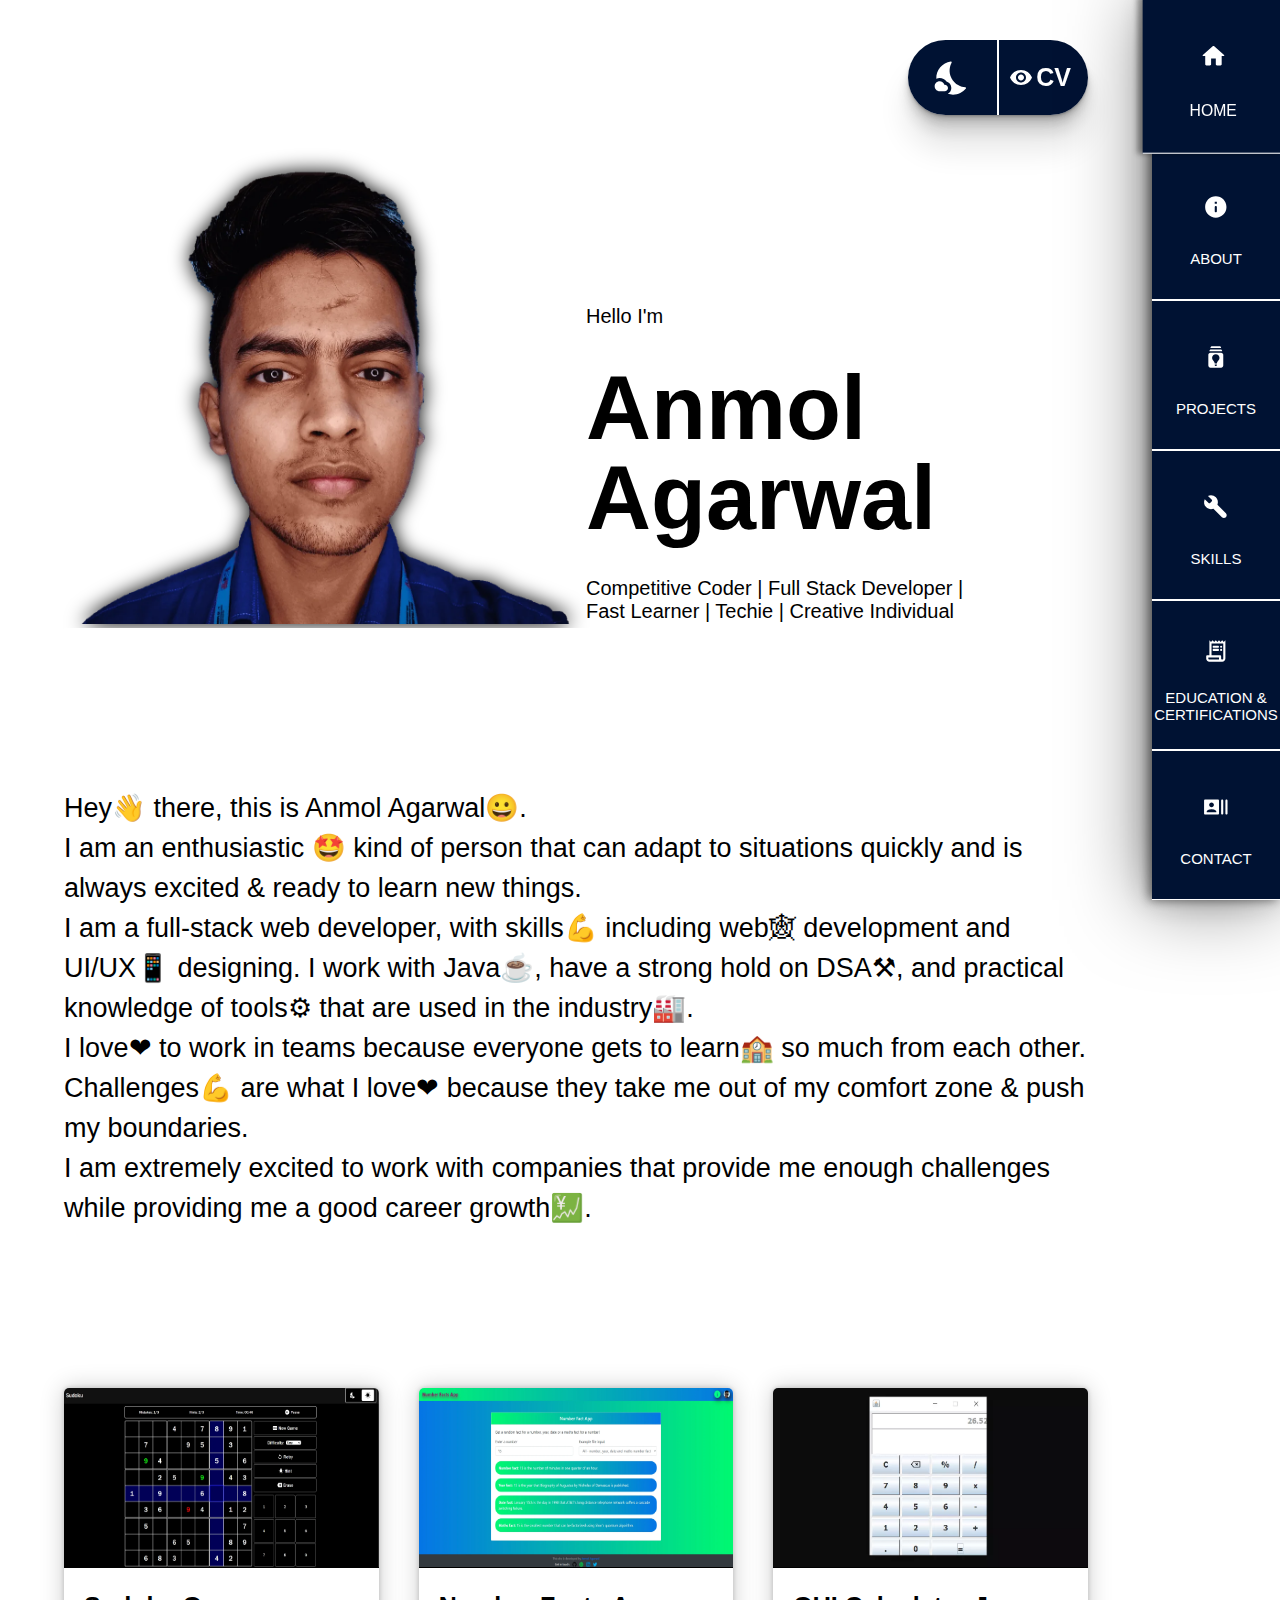
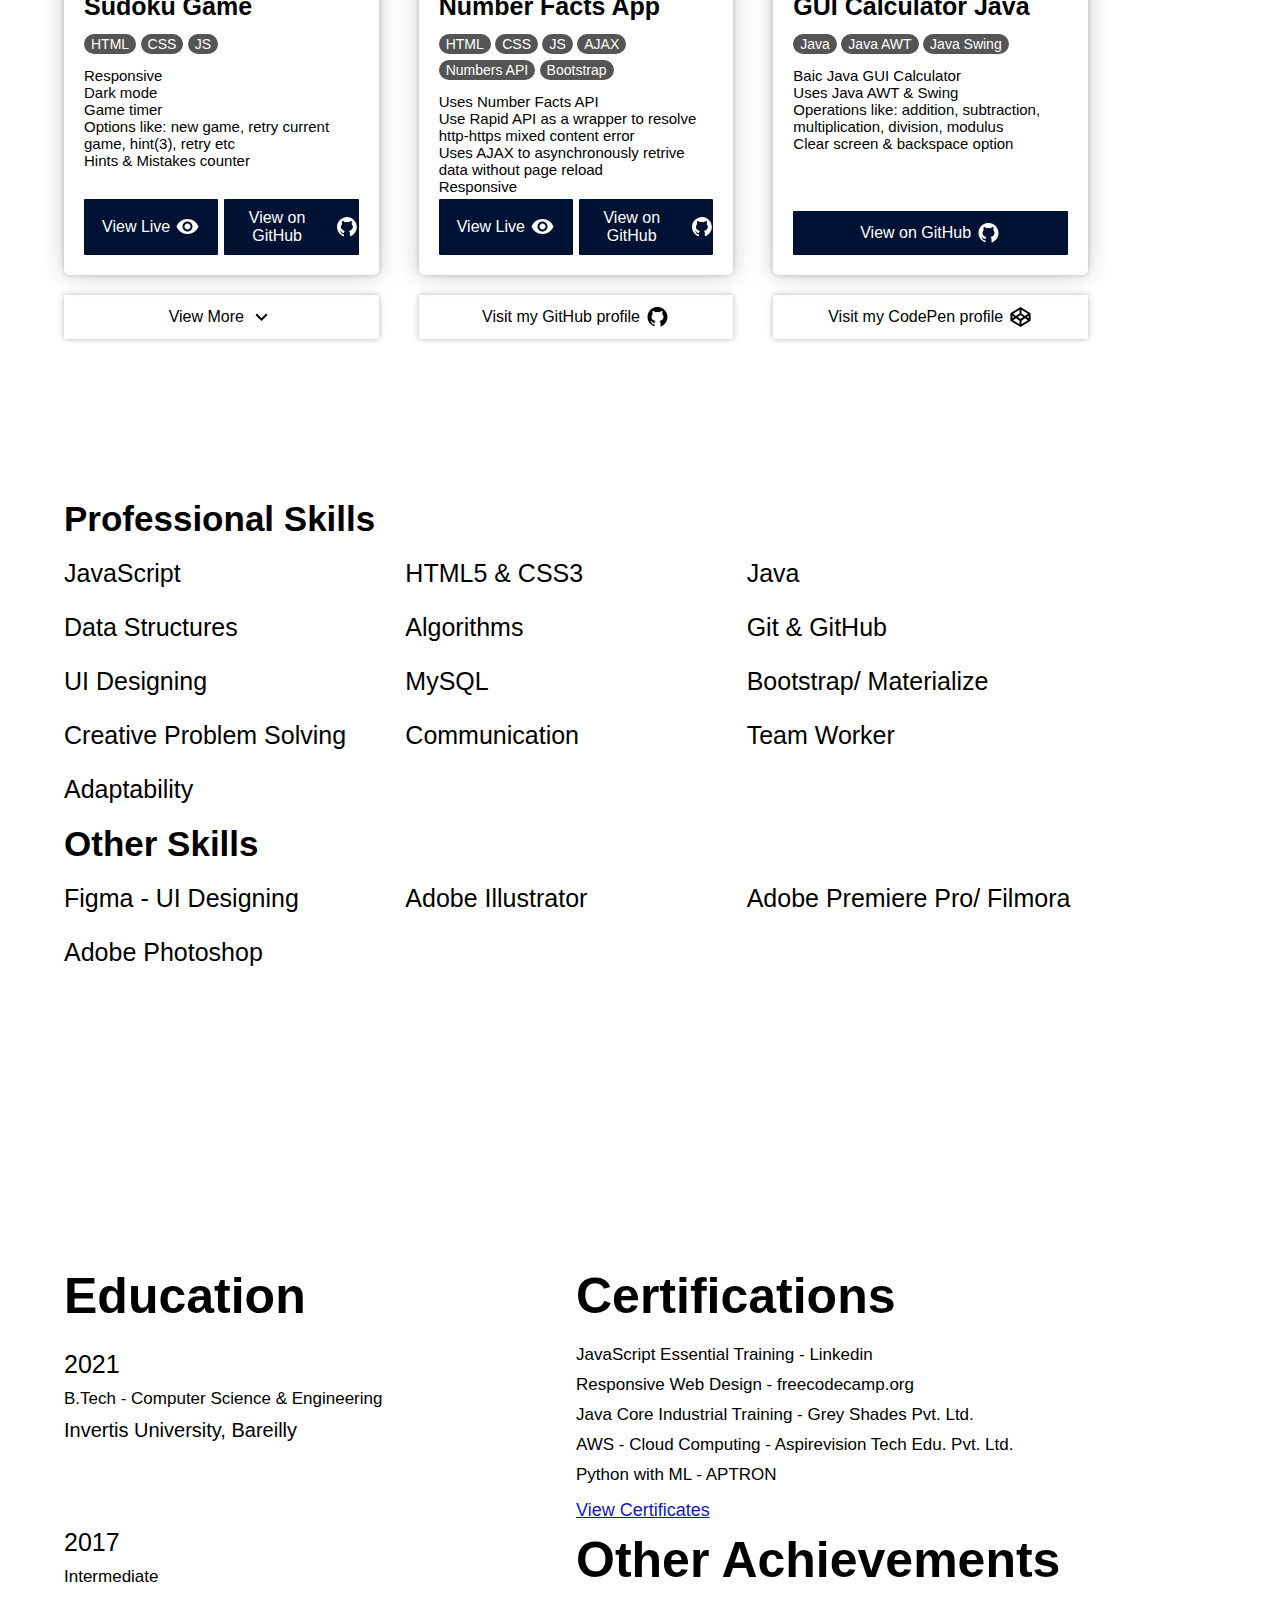
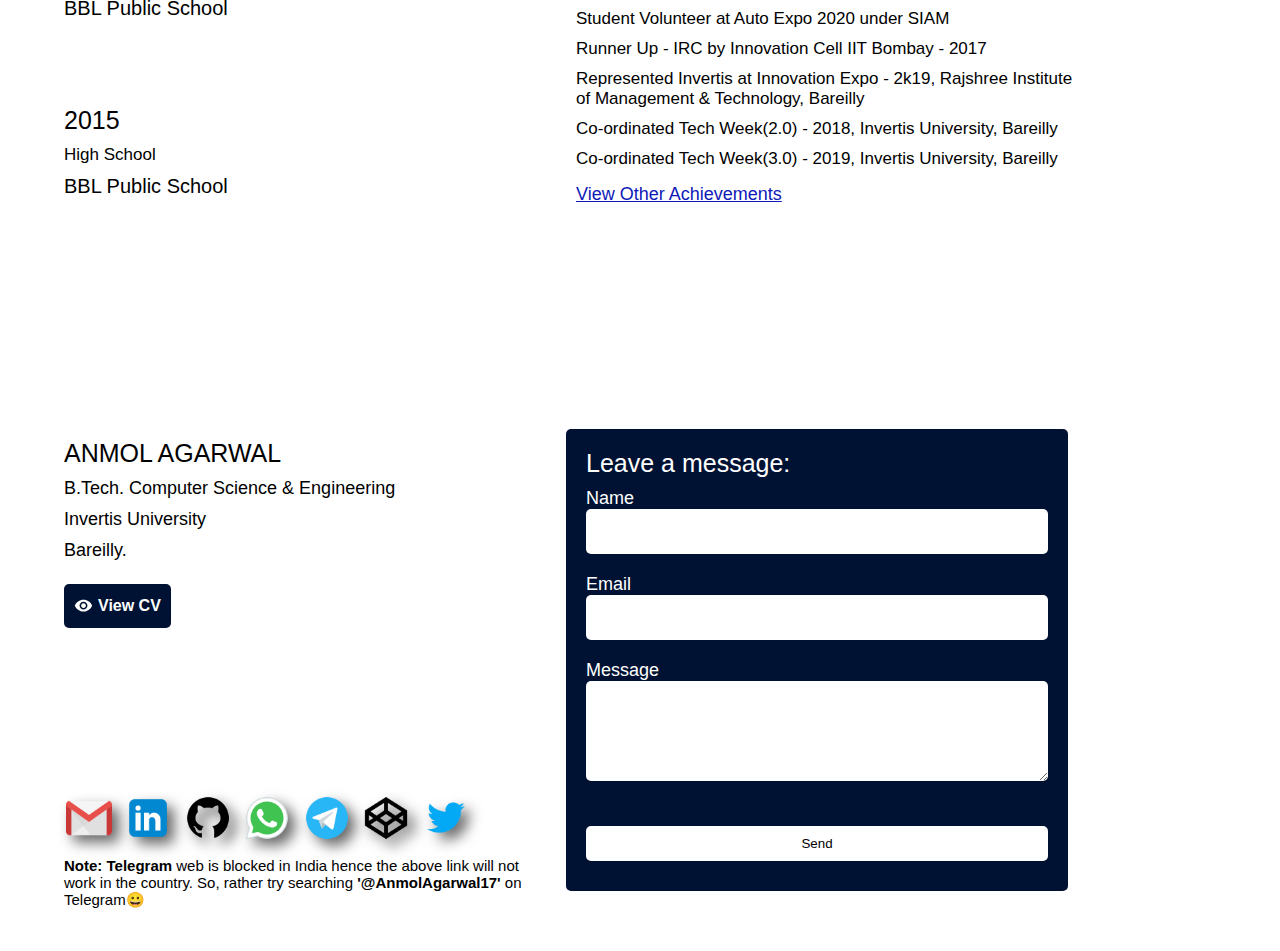
<file: index.html>
<!DOCTYPE html>
<html lang="en">

<head>
    <meta charset="UTF-8">
    <meta name="viewport" content="width=device-width, initial-scale=1.0">
    <title>Anmol Agarwal | Competitive Coder | Full Stack Developer | Fast Learner | Techie | Creative Individual
    </title>
    <link rel="shortcut icon" href="./imgs/profile pic.webp" type="image/x-icon">
    <link rel="stylesheet" href="style.css">
    <link rel="stylesheet" href="headAnim.css">
    <script src="main.js" defer></script>
</head>

<body class="disable-scrollbars">

    <!-- theme change & CV download -->
    <div id="quick-actions">
        <div id="theme">
            <svg xmlns="http://www.w3.org/2000/svg" enable-background="new 0 0 24 24" viewBox="0 0 24 24" width="48px"
                height="48px">
                <g>
                    <rect fill="none" height="24" width="24" />
                    <rect fill="none" height="24" width="24" />
                </g>
                <g>
                    <g>
                        <g>
                            <path
                                d="M11.1,12.08c-2-3.88-0.92-7.36,0.07-9.27c0.19-0.36-0.12-0.77-0.53-0.72C5.62,2.77,1.78,7.16,1.99,12.41 c0.01,0,0.01,0,0.01,0.01C2.62,12.15,3.29,12,4,12c1.66,0,3.18,0.83,4.1,2.15C9.77,14.63,11,16.17,11,18 c0,1.52-0.87,2.83-2.12,3.51c0.98,0.32,2.03,0.5,3.11,0.5c3.13,0,5.92-1.44,7.76-3.69c0.26-0.32,0.04-0.79-0.37-0.82 C16.89,17.37,13.1,15.97,11.1,12.08z" />
                        </g>
                        <path
                            d="M7,16l-0.18,0C6.4,14.84,5.3,14,4,14c-1.66,0-3,1.34-3,3s1.34,3,3,3c0.62,0,2.49,0,3,0c1.1,0,2-0.9,2-2 C9,16.9,8.1,16,7,16z" />
                    </g>
                </g>
            </svg>
            <svg class="disp-n" xmlns="http://www.w3.org/2000/svg" viewBox="0 0 24 24" width="48px" height="48px">
                <path d="M0 0h24v24H0V0z" fill="none" />
                <path
                    d="M6.05 4.14l-.39-.39c-.39-.39-1.02-.38-1.4 0l-.01.01c-.39.39-.39 1.02 0 1.4l.39.39c.39.39 1.01.39 1.4 0l.01-.01c.39-.38.39-1.02 0-1.4zM3.01 10.5H1.99c-.55 0-.99.44-.99.99v.01c0 .55.44.99.99.99H3c.56.01 1-.43 1-.98v-.01c0-.56-.44-1-.99-1zm9-9.95H12c-.56 0-1 .44-1 .99v.96c0 .55.44.99.99.99H12c.56.01 1-.43 1-.98v-.97c0-.55-.44-.99-.99-.99zm7.74 3.21c-.39-.39-1.02-.39-1.41-.01l-.39.39c-.39.39-.39 1.02 0 1.4l.01.01c.39.39 1.02.39 1.4 0l.39-.39c.39-.39.39-1.01 0-1.4zm-1.81 15.1l.39.39c.39.39 1.02.39 1.41 0 .39-.39.39-1.02 0-1.41l-.39-.39c-.39-.39-1.02-.38-1.4 0-.4.4-.4 1.02-.01 1.41zM20 11.49v.01c0 .55.44.99.99.99H22c.55 0 .99-.44.99-.99v-.01c0-.55-.44-.99-.99-.99h-1.01c-.55 0-.99.44-.99.99zM12 5.5c-3.31 0-6 2.69-6 6s2.69 6 6 6 6-2.69 6-6-2.69-6-6-6zm-.01 16.95H12c.55 0 .99-.44.99-.99v-.96c0-.55-.44-.99-.99-.99h-.01c-.55 0-.99.44-.99.99v.96c0 .55.44.99.99.99zm-7.74-3.21c.39.39 1.02.39 1.41 0l.39-.39c.39-.39.38-1.02 0-1.4l-.01-.01c-.39-.39-1.02-.39-1.41 0l-.39.39c-.38.4-.38 1.02.01 1.41z" />
            </svg>
        </div>
        <a href="./Other/Anmol Agarwal Resume.pdf" target="_blank" id="download-CV">
            <svg xmlns="http://www.w3.org/2000/svg" viewBox="0 0 24 24" fill="black" width="24px" height="24px">
                <path d="M0 0h24v24H0V0z" fill="none" />
                <path
                    d="M12 4C7 4 2.73 7.11 1 11.5 2.73 15.89 7 19 12 19s9.27-3.11 11-7.5C21.27 7.11 17 4 12 4zm0 12.5c-2.76 0-5-2.24-5-5s2.24-5 5-5 5 2.24 5 5-2.24 5-5 5zm0-8c-1.66 0-3 1.34-3 3s1.34 3 3 3 3-1.34 3-3-1.34-3-3-3z" />
            </svg>
            CV</a>
    </div>
    <div id="hover-show-quick-actions"></div>

    <!-- main navigation (right side) -->
    <nav>
        <!-- <div id="nav-tog">
            <img src="./imgs/icons/nav-arrow.svg" class="nav-maximized">
            <img src="./imgs/icons/nav-arrow.svg" class="nav-maximized">
            <img src="./imgs/icons/nav-arrow.svg" class="nav-maximized">
        </div> -->
        <div class="hamb">
            <svg xmlns="http://www.w3.org/2000/svg" viewBox="0 0 24 24" fill="white" width="18px" height="18px">
                <path d="M0 0h24v24H0V0z" fill="none" />
                <path
                    d="M4 18h16c.55 0 1-.45 1-1s-.45-1-1-1H4c-.55 0-1 .45-1 1s.45 1 1 1zm0-5h16c.55 0 1-.45 1-1s-.45-1-1-1H4c-.55 0-1 .45-1 1s.45 1 1 1zM3 7c0 .55.45 1 1 1h16c.55 0 1-.45 1-1s-.45-1-1-1H4c-.55 0-1 .45-1 1z" />
            </svg>
            <svg xmlns="http://www.w3.org/2000/svg" class="disp-n" viewBox="0 0 24 24" fill="white">
                <path d="M0 0h24v24H0V0z" fill="none" />
                <path
                    d="M18.3 5.71c-.39-.39-1.02-.39-1.41 0L12 10.59 7.11 5.7c-.39-.39-1.02-.39-1.41 0-.39.39-.39 1.02 0 1.41L10.59 12 5.7 16.89c-.39.39-.39 1.02 0 1.41.39.39 1.02.39 1.41 0L12 13.41l4.89 4.89c.39.39 1.02.39 1.41 0 .39-.39.39-1.02 0-1.41L13.41 12l4.89-4.89c.38-.38.38-1.02 0-1.4z" />
            </svg>
        </div>
        <div id="nav-sec" class="">
            <a class="selected" href="#home">
                <svg xmlns="http://www.w3.org/2000/svg" viewBox="0 0 24 24" width="48px" height="48px">
                    <path d="M0 0h24v24H0V0z" fill="none" />
                    <path
                        d="M10 19v-5h4v5c0 .55.45 1 1 1h3c.55 0 1-.45 1-1v-7h1.7c.46 0 .68-.57.33-.87L12.67 3.6c-.38-.34-.96-.34-1.34 0l-8.36 7.53c-.34.3-.13.87.33.87H5v7c0 .55.45 1 1 1h3c.55 0 1-.45 1-1z" />
                </svg>
                <span>HOME</span>
            </a>
            <a href="#about">
                <svg xmlns="http://www.w3.org/2000/svg" viewBox="0 0 24 24" width="48px" height="48px">
                    <path d="M0 0h24v24H0V0z" fill="none" />
                    <path
                        d="M12 2C6.48 2 2 6.48 2 12s4.48 10 10 10 10-4.48 10-10S17.52 2 12 2zm0 15c-.55 0-1-.45-1-1v-4c0-.55.45-1 1-1s1 .45 1 1v4c0 .55-.45 1-1 1zm1-8h-2V7h2v2z" />
                </svg>
                <span>ABOUT</span>
            </a>
            <a href="#projects">
                <svg xmlns="http://www.w3.org/2000/svg" enable-background="new 0 0 24 24" viewBox="0 0 24 24"
                    width="48px" height="48px">
                    <g>
                        <rect fill="none" height="24" width="24" x="0" />
                        <path
                            d="M17,8H7c-1.1,0-2,0.9-2,2v10c0,1.1,0.9,2,2,2h10c1.1,0,2-0.9,2-2V10C19,8.9,18.1,8,17,8z M12,20.5L12,20.5 c-0.55,0-1-0.45-1-1V19h2v0.5C13,20.05,12.55,20.5,12,20.5z M13,18h-2c0-1.5-2.5-3-2.5-5c0-1.93,1.57-3.5,3.5-3.5 c1.93,0,3.5,1.57,3.5,3.5C15.5,15,13,16.5,13,18z M18,6.5H6v0C6,5.67,6.67,5,7.5,5h9C17.33,5,18,5.67,18,6.5L18,6.5z M17,3.5H7v0 C7,2.67,7.67,2,8.5,2h7C16.33,2,17,2.67,17,3.5L17,3.5z" />
                    </g>
                </svg>
                <span>PROJECTS</span>
            </a>
            <a href="#skills">
                <svg xmlns="http://www.w3.org/2000/svg" viewBox="0 0 24 24" fill="black" width="48px" height="48px">
                    <path d="M0 0h24v24H0V0z" fill="none" />
                    <path
                        d="M12.09 2.91C10.08.9 7.07.49 4.65 1.67L8.28 5.3c.39.39.39 1.02 0 1.41L6.69 8.3c-.39.4-1.02.4-1.41 0L1.65 4.67C.48 7.1.89 10.09 2.9 12.1c1.86 1.86 4.58 2.35 6.89 1.48l7.96 7.96c1.03 1.03 2.69 1.03 3.71 0 1.03-1.03 1.03-2.69 0-3.71L13.54 9.9c.92-2.34.44-5.1-1.45-6.99z" />
                </svg>
                <span>SKILLS</span>
            </a>
            <a href="#education">
                <svg xmlns="http://www.w3.org/2000/svg" enable-background="new 0 0 24 24" viewBox="0 0 24 24"
                    width="48px" height="48px">
                    <path d="M0,0h24v24H0V0z" fill="none" />
                    <g>
                        <path
                            d="M14,9h-4C9.45,9,9,8.55,9,8v0c0-0.55,0.45-1,1-1h4c0.55,0,1,0.45,1,1v0C15,8.55,14.55,9,14,9z" />
                        <path
                            d="M14,12h-4c-0.55,0-1-0.45-1-1v0c0-0.55,0.45-1,1-1h4c0.55,0,1,0.45,1,1v0C15,11.55,14.55,12,14,12z" />
                        <path
                            d="M19.5,3.5L18,2l-1.5,1.5L15,2l-1.5,1.5L12,2l-1.5,1.5L9,2L7.5,3.5L6,2v14H4c-0.55,0-1,0.45-1,1v2c0,1.66,1.34,3,3,3h12 c1.66,0,3-1.34,3-3V2L19.5,3.5z M15,20H6c-0.55,0-1-0.45-1-1v-1h3h4h3V20z M19,19c0,0.55-0.45,1-1,1s-1-0.45-1-1v-2 c0-0.55-0.45-1-1-1h-2h-2H8V5h11V19z" />
                        <circle cx="17" cy="8" r="1" />
                        <circle cx="17" cy="11" r="1" />
                    </g>
                </svg>
                <span>EDUCATION &<br />CERTIFICATIONS</span>
            </a>
            <a href="#contact">
                <svg xmlns="http://www.w3.org/2000/svg" viewBox="0 0 24 24" width="48px" height="48px">
                    <path
                        d="M21 6v12c0 .55.45 1 1 1s1-.45 1-1V6c0-.55-.45-1-1-1s-1 .45-1 1zm-3 13c.55 0 1-.45 1-1V6c0-.55-.45-1-1-1s-1 .45-1 1v12c0 .55.45 1 1 1zM14 5H2c-.55 0-1 .45-1 1v12c0 .55.45 1 1 1h12c.55 0 1-.45 1-1V6c0-.55-.45-1-1-1zM8 7.75c1.24 0 2.25 1.01 2.25 2.25S9.24 12.25 8 12.25 5.75 11.24 5.75 10 6.76 7.75 8 7.75zM12.5 17h-9v-.75c0-1.5 3-2.25 4.5-2.25s4.5.75 4.5 2.25V17z" />
                </svg>
                <span>CONTACT</span>
            </a>
        </div>

    </nav>

    <main>
        <div id="home" class="main-sec">
            <svg class="head logo" viewBox="0 0 404 109" fill="none" xmlns="http://www.w3.org/2000/svg">
                <path
                    d="M80.7932 4.63198V105H67.6892V59.496H16.5692V105H3.46518V4.63198H16.5692V48.696H67.6892V4.63198H80.7932Z"
                    stroke="black" stroke-width="5" stroke-linecap="round" stroke-linejoin="round" />
                <path
                    d="M150.832 106.008C141.52 106.008 133.024 103.848 125.344 99.528C117.664 95.112 111.568 89.016 107.056 81.24C102.64 73.368 100.432 64.536 100.432 54.744C100.432 44.952 102.64 36.168 107.056 28.392C111.568 20.52 117.664 14.424 125.344 10.104C133.024 5.68798 141.52 3.47998 150.832 3.47998C160.24 3.47998 168.784 5.68798 176.464 10.104C184.144 14.424 190.192 20.472 194.608 28.248C199.024 36.024 201.232 44.856 201.232 54.744C201.232 64.632 199.024 73.464 194.608 81.24C190.192 89.016 184.144 95.112 176.464 99.528C168.784 103.848 160.24 106.008 150.832 106.008ZM150.832 94.632C157.84 94.632 164.128 93 169.696 89.736C175.36 86.472 179.776 81.816 182.944 75.768C186.208 69.72 187.84 62.712 187.84 54.744C187.84 46.68 186.208 39.672 182.944 33.72C179.776 27.672 175.408 23.016 169.84 19.752C164.272 16.488 157.936 14.856 150.832 14.856C143.728 14.856 137.392 16.488 131.824 19.752C126.256 23.016 121.84 27.672 118.576 33.72C115.408 39.672 113.824 46.68 113.824 54.744C113.824 62.712 115.408 69.72 118.576 75.768C121.84 81.816 126.256 86.472 131.824 89.736C137.488 93 143.824 94.632 150.832 94.632Z"
                    stroke="black" stroke-width="5" stroke-linecap="round" stroke-linejoin="round" />
                <path
                    d="M322.499 5.35198V105H309.395V30.696L276.275 105H267.059L233.795 30.552V105H220.691V5.35198H234.803L271.667 87.72L308.531 5.35198H322.499Z"
                    stroke="black" stroke-width="5" stroke-linecap="round" stroke-linejoin="round" />
                <path
                    d="M359.987 15.288V48.84H396.563V59.64H359.987V94.2H400.883V105H346.883V4.48799H400.883V15.288H359.987Z"
                    stroke="black" stroke-width="5" stroke-linecap="round" stroke-linejoin="round" />
            </svg>
            <div class="content">
                <div><img src="./imgs/profile pic.webp" alt=""></div>
                <div>
                    <p>Hello I'm</p>
                    <h1>Anmol Agarwal</h1>
                    <h2>
                        Competitive Coder | Full Stack Developer | <br>Fast Learner | Techie | Creative Individual
                    </h2>
                </div>
            </div>
        </div>
        <div id="about" class="main-sec">
            <svg class="head" viewBox="0 0 479 109" fill="none" xmlns="http://www.w3.org/2000/svg">
                <path
                    d="M68.7835 82.68H25.0075L16.9435 105H3.11951L39.4075 5.20798H54.5275L90.6715 105H76.8475L68.7835 82.68ZM65.0395 72.024L46.8955 21.336L28.7515 72.024H65.0395Z"
                    stroke="black" stroke-width="5" stroke-linecap="round" stroke-linejoin="round" />
                <path
                    d="M158.903 53.304C162.551 53.88 165.863 55.368 168.839 57.768C171.911 60.168 174.311 63.144 176.039 66.696C177.863 70.248 178.775 74.04 178.775 78.072C178.775 83.16 177.479 87.768 174.887 91.896C172.295 95.928 168.503 99.144 163.511 101.544C158.615 103.848 152.807 105 146.087 105H108.647V4.63198H144.647C151.463 4.63198 157.271 5.78398 162.071 8.08798C166.871 10.296 170.471 13.32 172.871 17.16C175.271 21 176.471 25.32 176.471 30.12C176.471 36.072 174.839 41.016 171.575 44.952C168.407 48.792 164.183 51.576 158.903 53.304ZM121.751 47.976H143.783C149.927 47.976 154.679 46.536 158.039 43.656C161.399 40.776 163.079 36.792 163.079 31.704C163.079 26.616 161.399 22.632 158.039 19.752C154.679 16.872 149.831 15.432 143.495 15.432H121.751V47.976ZM144.935 94.2C151.463 94.2 156.551 92.664 160.199 89.592C163.847 86.52 165.671 82.248 165.671 76.776C165.671 71.208 163.751 66.84 159.911 63.672C156.071 60.408 150.935 58.776 144.503 58.776H121.751V94.2H144.935Z"
                    stroke="black" stroke-width="5" stroke-linecap="round" stroke-linejoin="round" />
                <path
                    d="M244.623 106.008C235.311 106.008 226.815 103.848 219.135 99.528C211.455 95.112 205.359 89.016 200.847 81.24C196.431 73.368 194.223 64.536 194.223 54.744C194.223 44.952 196.431 36.168 200.847 28.392C205.359 20.52 211.455 14.424 219.135 10.104C226.815 5.68798 235.311 3.47998 244.623 3.47998C254.031 3.47998 262.575 5.68798 270.255 10.104C277.935 14.424 283.983 20.472 288.399 28.248C292.815 36.024 295.023 44.856 295.023 54.744C295.023 64.632 292.815 73.464 288.399 81.24C283.983 89.016 277.935 95.112 270.255 99.528C262.575 103.848 254.031 106.008 244.623 106.008ZM244.623 94.632C251.631 94.632 257.919 93 263.487 89.736C269.151 86.472 273.567 81.816 276.735 75.768C279.999 69.72 281.631 62.712 281.631 54.744C281.631 46.68 279.999 39.672 276.735 33.72C273.567 27.672 269.199 23.016 263.631 19.752C258.063 16.488 251.727 14.856 244.623 14.856C237.519 14.856 231.183 16.488 225.615 19.752C220.047 23.016 215.631 27.672 212.367 33.72C209.199 39.672 207.615 46.68 207.615 54.744C207.615 62.712 209.199 69.72 212.367 75.768C215.631 81.816 220.047 86.472 225.615 89.736C231.279 93 237.615 94.632 244.623 94.632Z"
                    stroke="black" stroke-width="5" stroke-linecap="round" stroke-linejoin="round" />
                <path
                    d="M327.298 4.63198V68.136C327.298 77.064 329.458 83.688 333.778 88.008C338.194 92.328 344.29 94.488 352.066 94.488C359.746 94.488 365.746 92.328 370.066 88.008C374.482 83.688 376.69 77.064 376.69 68.136V4.63198H389.794V67.992C389.794 76.344 388.114 83.4 384.754 89.16C381.394 94.824 376.834 99.048 371.074 101.832C365.41 104.616 359.026 106.008 351.922 106.008C344.818 106.008 338.386 104.616 332.626 101.832C326.962 99.048 322.45 94.824 319.09 89.16C315.826 83.4 314.194 76.344 314.194 67.992V4.63198H327.298Z"
                    stroke="black" stroke-width="5" stroke-linecap="round" stroke-linejoin="round" />
                <path d="M475.59 4.63198V15.288H448.23V105H435.126V15.288H407.622V4.63198H475.59Z" stroke="black"
                    stroke-width="5" stroke-linecap="round" stroke-linejoin="round" />
            </svg>
            <div class="content">
                <p>Hey👋 there, this is Anmol Agarwal😀. <br> I am an enthusiastic 🤩 kind of person that can adapt to
                    situations quickly and is always excited & ready to learn new things.<br>
                    I am a full-stack web developer, with skills💪 including web🕸
                    development and UI/UX📱 designing.
                    I work with Java☕, have a strong hold on DSA⚒, and practical knowledge of tools⚙ that are used in
                    the industry🏭. <br>
                    I love❤ to work in teams because everyone gets to learn🏫 so much from each other.
                    Challenges💪 are what I love❤ because they take me out of my comfort zone & push my boundaries. <br>
                    I am extremely excited to work with companies that provide me enough challenges while providing me a
                    good career growth💹.</p>
            </div>
        </div>
        <div id="projects" class="main-sec">
            <svg class="head" viewBox="0 0 710 109" fill="none" xmlns="http://www.w3.org/2000/svg">
                <path
                    d="M70.1086 34.008C70.1086 42.36 67.2286 49.32 61.4686 54.888C55.8046 60.36 47.1166 63.096 35.4046 63.096H16.1086V105H3.00458V4.632H35.4046C46.7326 4.632 55.3246 7.368 61.1806 12.84C67.1326 18.312 70.1086 25.368 70.1086 34.008ZM35.4046 52.296C42.7006 52.296 48.0766 50.712 51.5326 47.544C54.9886 44.376 56.7166 39.864 56.7166 34.008C56.7166 21.624 49.6126 15.432 35.4046 15.432H16.1086V52.296H35.4046Z"
                    stroke="black" stroke-width="5" stroke-linecap="round" stroke-linejoin="round" />
                <path
                    d="M141.403 105L117.499 63.96H101.659V105H88.5552V4.632H120.955C128.539 4.632 134.923 5.928 140.107 8.52C145.387 11.112 149.323 14.616 151.915 19.032C154.507 23.448 155.803 28.488 155.803 34.152C155.803 41.064 153.787 47.16 149.755 52.44C145.819 57.72 139.867 61.224 131.899 62.952L157.099 105H141.403ZM101.659 53.448H120.955C128.059 53.448 133.387 51.72 136.939 48.264C140.491 44.712 142.267 40.008 142.267 34.152C142.267 28.2 140.491 23.592 136.939 20.328C133.483 17.064 128.155 15.432 120.955 15.432H101.659V53.448Z"
                    stroke="black" stroke-width="5" stroke-linecap="round" stroke-linejoin="round" />
                <path
                    d="M223.829 106.008C214.517 106.008 206.021 103.848 198.341 99.528C190.661 95.112 184.565 89.016 180.053 81.24C175.637 73.368 173.429 64.536 173.429 54.744C173.429 44.952 175.637 36.168 180.053 28.392C184.565 20.52 190.661 14.424 198.341 10.104C206.021 5.688 214.517 3.48 223.829 3.48C233.237 3.48 241.781 5.688 249.461 10.104C257.141 14.424 263.189 20.472 267.605 28.248C272.021 36.024 274.229 44.856 274.229 54.744C274.229 64.632 272.021 73.464 267.605 81.24C263.189 89.016 257.141 95.112 249.461 99.528C241.781 103.848 233.237 106.008 223.829 106.008ZM223.829 94.632C230.837 94.632 237.125 93 242.693 89.736C248.357 86.472 252.773 81.816 255.941 75.768C259.205 69.72 260.837 62.712 260.837 54.744C260.837 46.68 259.205 39.672 255.941 33.72C252.773 27.672 248.405 23.016 242.837 19.752C237.269 16.488 230.933 14.856 223.829 14.856C216.725 14.856 210.389 16.488 204.821 19.752C199.253 23.016 194.837 27.672 191.573 33.72C188.405 39.672 186.821 46.68 186.821 54.744C186.821 62.712 188.405 69.72 191.573 75.768C194.837 81.816 199.253 86.472 204.821 89.736C210.485 93 216.821 94.632 223.829 94.632Z"
                    stroke="black" stroke-width="5" stroke-linecap="round" stroke-linejoin="round" />
                <path
                    d="M344.232 4.632V78.792C344.232 87.048 341.688 93.672 336.6 98.664C331.512 103.56 324.792 106.008 316.44 106.008C307.992 106.008 301.224 103.512 296.136 98.52C291.048 93.432 288.504 86.52 288.504 77.784H301.608C301.704 82.68 302.952 86.664 305.352 89.736C307.848 92.808 311.544 94.344 316.44 94.344C321.336 94.344 324.984 92.904 327.384 90.024C329.784 87.048 330.984 83.304 330.984 78.792V4.632H344.232Z"
                    stroke="black" stroke-width="5" stroke-linecap="round" stroke-linejoin="round" />
                <path
                    d="M385.311 15.288V48.84H421.887V59.64H385.311V94.2H426.207V105H372.207V4.488H426.207V15.288H385.311Z"
                    stroke="black" stroke-width="5" stroke-linecap="round" stroke-linejoin="round" />
                <path
                    d="M443.299 54.744C443.299 44.952 445.507 36.168 449.923 28.392C454.339 20.52 460.339 14.376 467.923 9.96C475.603 5.544 484.099 3.336 493.411 3.336C504.355 3.336 513.907 5.976 522.067 11.256C530.227 16.536 536.179 24.024 539.923 33.72H524.227C521.443 27.672 517.411 23.016 512.131 19.752C506.947 16.488 500.707 14.856 493.411 14.856C486.403 14.856 480.115 16.488 474.547 19.752C468.979 23.016 464.611 27.672 461.443 33.72C458.275 39.672 456.691 46.68 456.691 54.744C456.691 62.712 458.275 69.72 461.443 75.768C464.611 81.72 468.979 86.328 474.547 89.592C480.115 92.856 486.403 94.488 493.411 94.488C500.707 94.488 506.947 92.904 512.131 89.736C517.411 86.472 521.443 81.816 524.227 75.768H539.923C536.179 85.368 530.227 92.808 522.067 98.088C513.907 103.272 504.355 105.864 493.411 105.864C484.099 105.864 475.603 103.704 467.923 99.384C460.339 94.968 454.339 88.872 449.923 81.096C445.507 73.32 443.299 64.536 443.299 54.744Z"
                    stroke="black" stroke-width="5" stroke-linecap="round" stroke-linejoin="round" />
                <path d="M623.366 4.632V15.288H596.006V105H582.902V15.288H555.398V4.632H623.366Z" stroke="black"
                    stroke-width="5" stroke-linecap="round" stroke-linejoin="round" />
                <path
                    d="M673.48 106.008C666.856 106.008 660.904 104.856 655.624 102.552C650.44 100.152 646.36 96.888 643.384 92.76C640.408 88.536 638.872 83.688 638.776 78.216H652.744C653.224 82.92 655.144 86.904 658.504 90.168C661.96 93.336 666.952 94.92 673.48 94.92C679.72 94.92 684.616 93.384 688.168 90.312C691.816 87.144 693.64 83.112 693.64 78.216C693.64 74.376 692.584 71.256 690.472 68.856C688.36 66.456 685.72 64.632 682.552 63.384C679.384 62.136 675.112 60.792 669.736 59.352C663.112 57.624 657.784 55.896 653.752 54.168C649.816 52.44 646.408 49.752 643.528 46.104C640.744 42.36 639.352 37.368 639.352 31.128C639.352 25.656 640.744 20.808 643.528 16.584C646.312 12.36 650.2 9.09599 655.192 6.79199C660.28 4.48799 666.088 3.336 672.616 3.336C682.024 3.336 689.704 5.688 695.656 10.392C701.704 15.096 705.112 21.336 705.88 29.112H691.48C691 25.272 688.984 21.912 685.432 19.032C681.88 16.056 677.176 14.568 671.32 14.568C665.848 14.568 661.384 16.008 657.928 18.888C654.472 21.672 652.744 25.608 652.744 30.696C652.744 34.344 653.752 37.32 655.768 39.624C657.88 41.928 660.424 43.704 663.4 44.952C666.472 46.104 670.744 47.448 676.216 48.984C682.84 50.808 688.168 52.632 692.2 54.456C696.232 56.184 699.688 58.92 702.568 62.664C705.448 66.312 706.888 71.304 706.888 77.64C706.888 82.536 705.592 87.144 703 91.464C700.408 95.784 696.568 99.288 691.48 101.976C686.392 104.664 680.392 106.008 673.48 106.008Z"
                    stroke="black" stroke-width="5" stroke-linecap="round" stroke-linejoin="round" />
            </svg>
            <div class="content">
                <div id="proj-display">
                    <!-- proj no 1 -->

                    <div class="proj-tile">
                        <div class="proj-preview"><img src="./imgs/proj/Sudoku.webp" alt=""></div>
                        <div class="proj-details">
                            <h4 class="proj-title">Sudoku Game</h4>
                            <div class="tech-used">
                                <span class="tech">HTML</span>
                                <span class="tech">CSS</span>
                                <span class="tech">JS</span>
                            </div>
                            <div class="proj-desc">
                                <ul>
                                    <li>Responsive</li>
                                    <li>Dark mode</li>
                                    <li>Game timer</li>
                                    <li>Options like: new game, retry current game, hint(3), retry etc</li>
                                    <li>Hints & Mistakes counter</li>
                                </ul>
                            </div>
                            <div class="proj-but">
                                <a href="https://anmolagarwal.netlify.app/projects/sudoku/" target="_blank">View Live
                                    <svg xmlns="http://www.w3.org/2000/svg" viewBox="0 0 24 24" fill="black"
                                        width="24px" height="24px">
                                        <path d="M0 0h24v24H0V0z" fill="none" />
                                        <path
                                            d="M12 4C7 4 2.73 7.11 1 11.5 2.73 15.89 7 19 12 19s9.27-3.11 11-7.5C21.27 7.11 17 4 12 4zm0 12.5c-2.76 0-5-2.24-5-5s2.24-5 5-5 5 2.24 5 5-2.24 5-5 5zm0-8c-1.66 0-3 1.34-3 3s1.34 3 3 3 3-1.34 3-3-1.34-3-3-3z" />
                                    </svg></a>
                                <a href="https://github.com/anmolagarwal17/anmolagarwal17.github.io/tree/master/Projects/Sudoku" target="_blank">View on GitHub
                                    <svg fill="#000000" xmlns="http://www.w3.org/2000/svg" viewBox="0 0 24 24"
                                        width="24px" height="24px">
                                        <path
                                            d="M10.9,2.1c-4.6,0.5-8.3,4.2-8.8,8.7c-0.5,4.7,2.2,8.9,6.3,10.5C8.7,21.4,9,21.2,9,20.8v-1.6c0,0-0.4,0.1-0.9,0.1c-1.4,0-2-1.2-2.1-1.9c-0.1-0.4-0.3-0.7-0.6-1C5.1,16.3,5,16.3,5,16.2C5,16,5.3,16,5.4,16c0.6,0,1.1,0.7,1.3,1c0.5,0.8,1.1,1,1.4,1c0.4,0,0.7-0.1,0.9-0.2c0.1-0.7,0.4-1.4,1-1.8c-2.3-0.5-4-1.8-4-4c0-1.1,0.5-2.2,1.2-3C7.1,8.8,7,8.3,7,7.6c0-0.4,0-0.9,0.2-1.3C7.2,6.1,7.4,6,7.5,6c0,0,0.1,0,0.1,0C8.1,6.1,9.1,6.4,10,7.3C10.6,7.1,11.3,7,12,7s1.4,0.1,2,0.3c0.9-0.9,2-1.2,2.5-1.3c0,0,0.1,0,0.1,0c0.2,0,0.3,0.1,0.4,0.3C17,6.7,17,7.2,17,7.6c0,0.8-0.1,1.2-0.2,1.4c0.7,0.8,1.2,1.8,1.2,3c0,2.2-1.7,3.5-4,4c0.6,0.5,1,1.4,1,2.3v2.6c0,0.3,0.3,0.6,0.7,0.5c3.7-1.5,6.3-5.1,6.3-9.3C22,6.1,16.9,1.4,10.9,2.1z" />
                                    </svg></a>
                            </div>
                        </div>
                    </div>
                    <!-- proj no 2 -->
                    <div class="proj-tile">
                        <div class="proj-preview"><img src="./imgs/proj/Number Facts App.webp" alt=""></div>
                        <div class="proj-details">
                            <h4 class="proj-title">Number Facts App</h4>
                            <div class="tech-used">
                                <span class="tech">HTML</span>
                                <span class="tech">CSS</span>
                                <span class="tech">JS</span>
                                <span class="tech">AJAX</span>
                                <span class="tech">Numbers API</span>
                                <span class="tech">Bootstrap</span>
                            </div>
                            <div class="proj-desc">
                                <ul>
                                    <li>Uses Number Facts API</li>
                                    <li>Use Rapid API as a wrapper to resolve http-https mixed content error</li>
                                    <li>Uses AJAX to asynchronously retrive data without page reload</li>
                                    <li>Responsive</li>
                                </ul>
                            </div>
                            <div class="proj-but">
                                <a href="https://anmolagarwal.netlify.app/projects/number%20facts%20app/"
                                    target="_blank">View Live
                                    <svg xmlns="http://www.w3.org/2000/svg" viewBox="0 0 24 24" fill="black"
                                        width="24px" height="24px">
                                        <path d="M0 0h24v24H0V0z" fill="none" />
                                        <path
                                            d="M12 4C7 4 2.73 7.11 1 11.5 2.73 15.89 7 19 12 19s9.27-3.11 11-7.5C21.27 7.11 17 4 12 4zm0 12.5c-2.76 0-5-2.24-5-5s2.24-5 5-5 5 2.24 5 5-2.24 5-5 5zm0-8c-1.66 0-3 1.34-3 3s1.34 3 3 3 3-1.34 3-3-1.34-3-3-3z" />
                                    </svg></a>
                                <a href="https://github.com/anmolagarwal17/anmolagarwal17.github.io/tree/master/Projects/Number%20Facts%20App"
                                    target="_blank">View on GitHub
                                    <svg fill="#000000" xmlns="http://www.w3.org/2000/svg" viewBox="0 0 24 24"
                                        width="24px" height="24px">
                                        <path
                                            d="M10.9,2.1c-4.6,0.5-8.3,4.2-8.8,8.7c-0.5,4.7,2.2,8.9,6.3,10.5C8.7,21.4,9,21.2,9,20.8v-1.6c0,0-0.4,0.1-0.9,0.1c-1.4,0-2-1.2-2.1-1.9c-0.1-0.4-0.3-0.7-0.6-1C5.1,16.3,5,16.3,5,16.2C5,16,5.3,16,5.4,16c0.6,0,1.1,0.7,1.3,1c0.5,0.8,1.1,1,1.4,1c0.4,0,0.7-0.1,0.9-0.2c0.1-0.7,0.4-1.4,1-1.8c-2.3-0.5-4-1.8-4-4c0-1.1,0.5-2.2,1.2-3C7.1,8.8,7,8.3,7,7.6c0-0.4,0-0.9,0.2-1.3C7.2,6.1,7.4,6,7.5,6c0,0,0.1,0,0.1,0C8.1,6.1,9.1,6.4,10,7.3C10.6,7.1,11.3,7,12,7s1.4,0.1,2,0.3c0.9-0.9,2-1.2,2.5-1.3c0,0,0.1,0,0.1,0c0.2,0,0.3,0.1,0.4,0.3C17,6.7,17,7.2,17,7.6c0,0.8-0.1,1.2-0.2,1.4c0.7,0.8,1.2,1.8,1.2,3c0,2.2-1.7,3.5-4,4c0.6,0.5,1,1.4,1,2.3v2.6c0,0.3,0.3,0.6,0.7,0.5c3.7-1.5,6.3-5.1,6.3-9.3C22,6.1,16.9,1.4,10.9,2.1z" />
                                    </svg></a>
                            </div>
                        </div>
                    </div>
                    <!-- proj no 3 -->


                    <div class="proj-tile">
                        <div class="proj-preview"><img src="./imgs/proj/GUI Calculator Java.webp" alt=""></div>
                        <div class="proj-details">
                            <h4 class="proj-title">GUI Calculator Java</h4>
                            <div class="tech-used">
                                <span class="tech">Java</span>
                                <span class="tech">Java AWT</span>
                                <span class="tech">Java Swing</span>
                            </div>
                            <div class="proj-desc">
                                <ul>
                                    <li>Baic Java GUI Calculator</li>
                                    <li>Uses Java AWT & Swing</li>
                                    <li>Operations like: addition, subtraction, multiplication, division, modulus</li>
                                    <li>Clear screen & backspace option</li>
                                </ul>
                            </div>
                            <div class="proj-but">
                                <a href="https://github.com/anmolagarwal17/GUI-Calculator-Java" target="_blank">View on
                                    GitHub
                                    <svg fill="#000000" xmlns="http://www.w3.org/2000/svg" viewBox="0 0 24 24"
                                        width="24px" height="24px">
                                        <path
                                            d="M10.9,2.1c-4.6,0.5-8.3,4.2-8.8,8.7c-0.5,4.7,2.2,8.9,6.3,10.5C8.7,21.4,9,21.2,9,20.8v-1.6c0,0-0.4,0.1-0.9,0.1c-1.4,0-2-1.2-2.1-1.9c-0.1-0.4-0.3-0.7-0.6-1C5.1,16.3,5,16.3,5,16.2C5,16,5.3,16,5.4,16c0.6,0,1.1,0.7,1.3,1c0.5,0.8,1.1,1,1.4,1c0.4,0,0.7-0.1,0.9-0.2c0.1-0.7,0.4-1.4,1-1.8c-2.3-0.5-4-1.8-4-4c0-1.1,0.5-2.2,1.2-3C7.1,8.8,7,8.3,7,7.6c0-0.4,0-0.9,0.2-1.3C7.2,6.1,7.4,6,7.5,6c0,0,0.1,0,0.1,0C8.1,6.1,9.1,6.4,10,7.3C10.6,7.1,11.3,7,12,7s1.4,0.1,2,0.3c0.9-0.9,2-1.2,2.5-1.3c0,0,0.1,0,0.1,0c0.2,0,0.3,0.1,0.4,0.3C17,6.7,17,7.2,17,7.6c0,0.8-0.1,1.2-0.2,1.4c0.7,0.8,1.2,1.8,1.2,3c0,2.2-1.7,3.5-4,4c0.6,0.5,1,1.4,1,2.3v2.6c0,0.3,0.3,0.6,0.7,0.5c3.7-1.5,6.3-5.1,6.3-9.3C22,6.1,16.9,1.4,10.9,2.1z" />
                                    </svg></a>
                            </div>
                        </div>
                    </div>
                    <!-- ! proj no 3+ below -->


                    <div id="more-proj">

                        <div class="proj-tile">
                            <div class="proj-preview"><img src="./imgs/proj/Tribute Page.webp" alt=""></div>
                            <div class="proj-details">
                                <h4 class="proj-title">Tribute Page</h4>
                                <div class="tech-used">
                                    <span class="tech">HTML</span>
                                    <span class="tech">CSS</span>
                                    <span class="tech">JS</span>
                                </div>
                                <div class="proj-desc">
                                    <ul>
                                        <li>Webpage in tribute of Dr. A. P. J. Abdul Kalam former Presedent of India</li>
                                        <li>Responsive</li>
                                        <li>Includes parallax effect</li>
                                        <li>Includes basic animations</li>
                                    </ul>
                                </div>
                                <div class="proj-but">
                                    <a href="https://codepen.io/AnmolAgarwal17/full/vYEeOQB" target="_blank">View Live
                                        <svg xmlns="http://www.w3.org/2000/svg" viewBox="0 0 24 24" fill="black"
                                            width="24px" height="24px">
                                            <path d="M0 0h24v24H0V0z" fill="none" />
                                            <path
                                                d="M12 4C7 4 2.73 7.11 1 11.5 2.73 15.89 7 19 12 19s9.27-3.11 11-7.5C21.27 7.11 17 4 12 4zm0 12.5c-2.76 0-5-2.24-5-5s2.24-5 5-5 5 2.24 5 5-2.24 5-5 5zm0-8c-1.66 0-3 1.34-3 3s1.34 3 3 3 3-1.34 3-3-1.34-3-3-3z" />
                                        </svg></a>
                                    <a href="https://github.com/anmolagarwal17/web-developement-projects/tree/master/APJ%20Abdul%20Kalam%20-%20Tribute%20Page%20-%20freeCodeCamp"
                                        target="_blank">View on GitHub
                                        <svg fill="#000000" xmlns="http://www.w3.org/2000/svg" viewBox="0 0 24 24"
                                            width="24px" height="24px">
                                            <path
                                                d="M10.9,2.1c-4.6,0.5-8.3,4.2-8.8,8.7c-0.5,4.7,2.2,8.9,6.3,10.5C8.7,21.4,9,21.2,9,20.8v-1.6c0,0-0.4,0.1-0.9,0.1c-1.4,0-2-1.2-2.1-1.9c-0.1-0.4-0.3-0.7-0.6-1C5.1,16.3,5,16.3,5,16.2C5,16,5.3,16,5.4,16c0.6,0,1.1,0.7,1.3,1c0.5,0.8,1.1,1,1.4,1c0.4,0,0.7-0.1,0.9-0.2c0.1-0.7,0.4-1.4,1-1.8c-2.3-0.5-4-1.8-4-4c0-1.1,0.5-2.2,1.2-3C7.1,8.8,7,8.3,7,7.6c0-0.4,0-0.9,0.2-1.3C7.2,6.1,7.4,6,7.5,6c0,0,0.1,0,0.1,0C8.1,6.1,9.1,6.4,10,7.3C10.6,7.1,11.3,7,12,7s1.4,0.1,2,0.3c0.9-0.9,2-1.2,2.5-1.3c0,0,0.1,0,0.1,0c0.2,0,0.3,0.1,0.4,0.3C17,6.7,17,7.2,17,7.6c0,0.8-0.1,1.2-0.2,1.4c0.7,0.8,1.2,1.8,1.2,3c0,2.2-1.7,3.5-4,4c0.6,0.5,1,1.4,1,2.3v2.6c0,0.3,0.3,0.6,0.7,0.5c3.7-1.5,6.3-5.1,6.3-9.3C22,6.1,16.9,1.4,10.9,2.1z" />
                                        </svg></a>
                                </div>
                            </div>
                        </div>
                        <div class="proj-tile">
                            <div class="proj-preview"><img src="./imgs/proj/PVR Demo Site.webp" alt=""></div>
                            <div class="proj-details">
                                <h4 class="proj-title">PVR Demo Site</h4>
                                <div class="tech-used">
                                    <span class="tech">HTML</span>
                                    <span class="tech">CSS</span>
                                    <span class="tech">JS</span>
                                </div>
                                <div class="proj-desc">
                                    <ul>
                                        <li>Demo site of PVR cinemas</li>
                                        <li>Responsive</li>
                                        <li>Full page carousal</li>
                                    </ul>
                                </div>
                                <div class="proj-but">
                                    <a href="https://codepen.io/AnmolAgarwal17/full/JjdzWyb" target="_blank">View Live
                                        <svg xmlns="http://www.w3.org/2000/svg" viewBox="0 0 24 24" fill="black"
                                            width="24px" height="24px">
                                            <path d="M0 0h24v24H0V0z" fill="none" />
                                            <path
                                                d="M12 4C7 4 2.73 7.11 1 11.5 2.73 15.89 7 19 12 19s9.27-3.11 11-7.5C21.27 7.11 17 4 12 4zm0 12.5c-2.76 0-5-2.24-5-5s2.24-5 5-5 5 2.24 5 5-2.24 5-5 5zm0-8c-1.66 0-3 1.34-3 3s1.34 3 3 3 3-1.34 3-3-1.34-3-3-3z" />
                                        </svg></a>
                                    <a href="https://github.com/anmolagarwal17/web-developement-projects/tree/master/PVR%20Demo%20Site"
                                        target="_blank">View on GitHub
                                        <svg fill="#000000" xmlns="http://www.w3.org/2000/svg" viewBox="0 0 24 24"
                                            width="24px" height="24px">
                                            <path
                                                d="M10.9,2.1c-4.6,0.5-8.3,4.2-8.8,8.7c-0.5,4.7,2.2,8.9,6.3,10.5C8.7,21.4,9,21.2,9,20.8v-1.6c0,0-0.4,0.1-0.9,0.1c-1.4,0-2-1.2-2.1-1.9c-0.1-0.4-0.3-0.7-0.6-1C5.1,16.3,5,16.3,5,16.2C5,16,5.3,16,5.4,16c0.6,0,1.1,0.7,1.3,1c0.5,0.8,1.1,1,1.4,1c0.4,0,0.7-0.1,0.9-0.2c0.1-0.7,0.4-1.4,1-1.8c-2.3-0.5-4-1.8-4-4c0-1.1,0.5-2.2,1.2-3C7.1,8.8,7,8.3,7,7.6c0-0.4,0-0.9,0.2-1.3C7.2,6.1,7.4,6,7.5,6c0,0,0.1,0,0.1,0C8.1,6.1,9.1,6.4,10,7.3C10.6,7.1,11.3,7,12,7s1.4,0.1,2,0.3c0.9-0.9,2-1.2,2.5-1.3c0,0,0.1,0,0.1,0c0.2,0,0.3,0.1,0.4,0.3C17,6.7,17,7.2,17,7.6c0,0.8-0.1,1.2-0.2,1.4c0.7,0.8,1.2,1.8,1.2,3c0,2.2-1.7,3.5-4,4c0.6,0.5,1,1.4,1,2.3v2.6c0,0.3,0.3,0.6,0.7,0.5c3.7-1.5,6.3-5.1,6.3-9.3C22,6.1,16.9,1.4,10.9,2.1z" />
                                        </svg></a>
                                </div>
                            </div>
                        </div>

                        <div class="proj-tile">
                            <div class="proj-preview"><img src="./imgs/proj/Product Landing Page.webp" alt=""></div>
                            <div class="proj-details">
                                <h4 class="proj-title">Product Landing Page</h4>
                                <div class="tech-used">
                                    <span class="tech">HTML5</span>
                                    <span class="tech">CSS5</span>
                                    <span class="tech">JS</span>
                                </div>
                                <div class="proj-desc">
                                    <ul>
                                        <li>Responsive</li>
                                        <li>Have a embedded YouTube video</li>
                                        <li>Includes a form</li>
                                    </ul>
                                </div>
                                <div class="proj-but">
                                    <a href="https://codepen.io/AnmolAgarwal17/full/NWPMyEO" target="_blank">View Live
                                        <svg xmlns="http://www.w3.org/2000/svg" viewBox="0 0 24 24" fill="black"
                                            width="24px" height="24px">
                                            <path d="M0 0h24v24H0V0z" fill="none" />
                                            <path
                                                d="M12 4C7 4 2.73 7.11 1 11.5 2.73 15.89 7 19 12 19s9.27-3.11 11-7.5C21.27 7.11 17 4 12 4zm0 12.5c-2.76 0-5-2.24-5-5s2.24-5 5-5 5 2.24 5 5-2.24 5-5 5zm0-8c-1.66 0-3 1.34-3 3s1.34 3 3 3 3-1.34 3-3-1.34-3-3-3z" />
                                        </svg></a>
                                    <a href="https://github.com/anmolagarwal17/web-developement-projects/tree/master/Product%20Landing%20Page"
                                        target="_blank">View on GitHub
                                        <svg fill="#000000" xmlns="http://www.w3.org/2000/svg" viewBox="0 0 24 24"
                                            width="24px" height="24px">
                                            <path
                                                d="M10.9,2.1c-4.6,0.5-8.3,4.2-8.8,8.7c-0.5,4.7,2.2,8.9,6.3,10.5C8.7,21.4,9,21.2,9,20.8v-1.6c0,0-0.4,0.1-0.9,0.1c-1.4,0-2-1.2-2.1-1.9c-0.1-0.4-0.3-0.7-0.6-1C5.1,16.3,5,16.3,5,16.2C5,16,5.3,16,5.4,16c0.6,0,1.1,0.7,1.3,1c0.5,0.8,1.1,1,1.4,1c0.4,0,0.7-0.1,0.9-0.2c0.1-0.7,0.4-1.4,1-1.8c-2.3-0.5-4-1.8-4-4c0-1.1,0.5-2.2,1.2-3C7.1,8.8,7,8.3,7,7.6c0-0.4,0-0.9,0.2-1.3C7.2,6.1,7.4,6,7.5,6c0,0,0.1,0,0.1,0C8.1,6.1,9.1,6.4,10,7.3C10.6,7.1,11.3,7,12,7s1.4,0.1,2,0.3c0.9-0.9,2-1.2,2.5-1.3c0,0,0.1,0,0.1,0c0.2,0,0.3,0.1,0.4,0.3C17,6.7,17,7.2,17,7.6c0,0.8-0.1,1.2-0.2,1.4c0.7,0.8,1.2,1.8,1.2,3c0,2.2-1.7,3.5-4,4c0.6,0.5,1,1.4,1,2.3v2.6c0,0.3,0.3,0.6,0.7,0.5c3.7-1.5,6.3-5.1,6.3-9.3C22,6.1,16.9,1.4,10.9,2.1z" />
                                        </svg>
                                    </a>
                                </div>
                            </div>
                        </div>
                    </div>
                </div>
                <did id="proj-sec-opt">
                    <a id="proj-view-more">View More
                        <svg xmlns="http://www.w3.org/2000/svg" height="24" viewBox="0 0 24 24" width="24">
                            <path d="M0 0h24v24H0z" fill="none" />
                            <path d="M16.59 8.59L12 13.17 7.41 8.59 6 10l6 6 6-6z" /></svg>
                    </a>
                    <a href="https://github.com/anmolagarwal17/" target="_blank">Visit my GitHub profile
                        <svg fill="#000000" xmlns="http://www.w3.org/2000/svg" viewBox="0 0 24 24" width="24px"
                            height="24px">
                            <path
                                d="M10.9,2.1c-4.6,0.5-8.3,4.2-8.8,8.7c-0.5,4.7,2.2,8.9,6.3,10.5C8.7,21.4,9,21.2,9,20.8v-1.6c0,0-0.4,0.1-0.9,0.1c-1.4,0-2-1.2-2.1-1.9c-0.1-0.4-0.3-0.7-0.6-1C5.1,16.3,5,16.3,5,16.2C5,16,5.3,16,5.4,16c0.6,0,1.1,0.7,1.3,1c0.5,0.8,1.1,1,1.4,1c0.4,0,0.7-0.1,0.9-0.2c0.1-0.7,0.4-1.4,1-1.8c-2.3-0.5-4-1.8-4-4c0-1.1,0.5-2.2,1.2-3C7.1,8.8,7,8.3,7,7.6c0-0.4,0-0.9,0.2-1.3C7.2,6.1,7.4,6,7.5,6c0,0,0.1,0,0.1,0C8.1,6.1,9.1,6.4,10,7.3C10.6,7.1,11.3,7,12,7s1.4,0.1,2,0.3c0.9-0.9,2-1.2,2.5-1.3c0,0,0.1,0,0.1,0c0.2,0,0.3,0.1,0.4,0.3C17,6.7,17,7.2,17,7.6c0,0.8-0.1,1.2-0.2,1.4c0.7,0.8,1.2,1.8,1.2,3c0,2.2-1.7,3.5-4,4c0.6,0.5,1,1.4,1,2.3v2.6c0,0.3,0.3,0.6,0.7,0.5c3.7-1.5,6.3-5.1,6.3-9.3C22,6.1,16.9,1.4,10.9,2.1z" />
                        </svg>
                    </a>
                    <a href="https://codepen.io/AnmolAgarwal17/" target="_blank">Visit my CodePen profile
                        <svg xmlns="http://www.w3.org/2000/svg" viewBox="0 0 50 50" width="24px" height="24px">
                            <path
                                d="M 25 4 L 4 17.34375 L 4 32.652344 L 25 46 L 46 32.65625 L 46 17.34375 Z M 25 29.183594 L 19.066406 25.070313 L 25 21.023438 L 30.933594 25.070313 Z M 27 17.605469 L 27 9.949219 L 40.429688 18.484375 L 34.410156 22.65625 Z M 23 17.605469 L 15.589844 22.65625 L 9.570313 18.484375 L 23 9.949219 Z M 12.09375 25.042969 L 8 27.832031 L 8 22.203125 Z M 15.570313 27.453125 L 23 32.605469 L 23 40.050781 L 9.589844 31.527344 Z M 27 32.605469 L 34.429688 27.453125 L 40.410156 31.527344 L 27 40.050781 Z M 37.90625 25.042969 L 42 22.203125 L 42 27.832031 Z" />
                        </svg>
                    </a>
                </did>
            </div>
        </div>
        <div id="skills" class="main-sec">
            <svg class="head" viewBox="0 0 416 109" fill="none" xmlns="http://www.w3.org/2000/svg">
                <path
                    d="M38.0198 106.008C31.3958 106.008 25.4438 104.856 20.1638 102.552C14.9798 100.152 10.8998 96.888 7.92383 92.76C4.94783 88.536 3.41183 83.688 3.31583 78.216H17.2838C17.7638 82.92 19.6838 86.904 23.0438 90.168C26.4998 93.336 31.4918 94.92 38.0198 94.92C44.2598 94.92 49.1558 93.384 52.7078 90.312C56.3558 87.144 58.1798 83.112 58.1798 78.216C58.1798 74.376 57.1238 71.256 55.0118 68.856C52.8998 66.456 50.2598 64.632 47.0918 63.384C43.9238 62.136 39.6518 60.792 34.2758 59.352C27.6518 57.624 22.3238 55.896 18.2918 54.168C14.3558 52.44 10.9478 49.752 8.06783 46.104C5.28383 42.36 3.89183 37.368 3.89183 31.128C3.89183 25.656 5.28383 20.808 8.06783 16.584C10.8518 12.36 14.7398 9.096 19.7318 6.792C24.8198 4.488 30.6278 3.336 37.1558 3.336C46.5638 3.336 54.2438 5.688 60.1958 10.392C66.2438 15.096 69.6518 21.336 70.4198 29.112H56.0198C55.5398 25.272 53.5238 21.912 49.9718 19.032C46.4198 16.056 41.7158 14.568 35.8598 14.568C30.3878 14.568 25.9238 16.008 22.4678 18.888C19.0118 21.672 17.2838 25.608 17.2838 30.696C17.2838 34.344 18.2918 37.32 20.3078 39.624C22.4198 41.928 24.9638 43.704 27.9398 44.952C31.0118 46.104 35.2838 47.448 40.7558 48.984C47.3798 50.808 52.7078 52.632 56.7398 54.456C60.7718 56.184 64.2278 58.92 67.1078 62.664C69.9878 66.312 71.4278 71.304 71.4278 77.64C71.4278 82.536 70.1318 87.144 67.5398 91.464C64.9478 95.784 61.1078 99.288 56.0198 101.976C50.9318 104.664 44.9318 106.008 38.0198 106.008Z"
                    stroke="black" stroke-width="5" stroke-linecap="round" stroke-linejoin="round" />
                <path
                    d="M147.303 105L105.975 59.208V105H92.8715V4.632H105.975V51.144L147.447 4.632H164.007L118.503 54.888L164.439 105H147.303Z"
                    stroke="black" stroke-width="5" stroke-linecap="round" stroke-linejoin="round" />
                <path d="M194.339 4.632V105H181.235V4.632H194.339Z" stroke="black" stroke-width="5"
                    stroke-linecap="round" stroke-linejoin="round" />
                <path d="M231.936 94.344H267.072V105H218.832V4.632H231.936V94.344Z" stroke="black" stroke-width="5"
                    stroke-linecap="round" stroke-linejoin="round" />
                <path d="M296.252 94.344H331.388V105H283.148V4.632H296.252V94.344Z" stroke="black" stroke-width="5"
                    stroke-linecap="round" stroke-linejoin="round" />
                <path
                    d="M379.289 106.008C372.665 106.008 366.713 104.856 361.433 102.552C356.249 100.152 352.169 96.888 349.193 92.76C346.217 88.536 344.681 83.688 344.585 78.216H358.553C359.033 82.92 360.953 86.904 364.313 90.168C367.769 93.336 372.761 94.92 379.289 94.92C385.529 94.92 390.425 93.384 393.977 90.312C397.625 87.144 399.449 83.112 399.449 78.216C399.449 74.376 398.393 71.256 396.281 68.856C394.169 66.456 391.529 64.632 388.361 63.384C385.193 62.136 380.921 60.792 375.545 59.352C368.921 57.624 363.593 55.896 359.561 54.168C355.625 52.44 352.217 49.752 349.337 46.104C346.553 42.36 345.161 37.368 345.161 31.128C345.161 25.656 346.553 20.808 349.337 16.584C352.121 12.36 356.009 9.096 361.001 6.792C366.089 4.488 371.897 3.336 378.425 3.336C387.833 3.336 395.513 5.688 401.465 10.392C407.513 15.096 410.921 21.336 411.689 29.112H397.289C396.809 25.272 394.793 21.912 391.241 19.032C387.689 16.056 382.985 14.568 377.129 14.568C371.657 14.568 367.193 16.008 363.737 18.888C360.281 21.672 358.553 25.608 358.553 30.696C358.553 34.344 359.561 37.32 361.577 39.624C363.689 41.928 366.233 43.704 369.209 44.952C372.281 46.104 376.553 47.448 382.025 48.984C388.649 50.808 393.977 52.632 398.009 54.456C402.041 56.184 405.497 58.92 408.377 62.664C411.257 66.312 412.697 71.304 412.697 77.64C412.697 82.536 411.401 87.144 408.809 91.464C406.217 95.784 402.377 99.288 397.289 101.976C392.201 104.664 386.201 106.008 379.289 106.008Z"
                    stroke="black" stroke-width="5" stroke-linecap="round" stroke-linejoin="round" />
            </svg>

            <div class="content">
                <h3>Professional Skills</h3>
                <div>JavaScript</div>
                <div>HTML5 & CSS3</div>
                <div>Java</div>
                <div>Data Structures</div>
                <div>Algorithms</div>
                <div>Git & GitHub</div>
                <div>UI Designing</div>
                <div>MySQL</div>
                <div>Bootstrap/ Materialize</div>
                <div>Creative Problem Solving</div>
                <div>Communication</div>
                <div>Team Worker</div>
                <div>Adaptability</div>
                <!-- <div>IntelliJ IDEA</div>
                <div>VS Code</div> -->
                <h3 class="skills-head-2">Other Skills</h3>
                <div>Figma - UI Designing</div>
                <div>Adobe Illustrator</div>
                <div>Adobe Premiere Pro/ Filmora</div>
                <div>Adobe Photoshop</div>
                <!-- <div>Java</div>
                <div>JavaScript</div>
                <div>skill</div>
                <div>skill</div>
                <div>skill</div>
                <div>skill</div> -->
                <!-- <h3 class="skills-head-2">Interests</h3>
                <div>Machine Learning</div>
                <div>Android App Developement</div>
                <div>Watching YouTube</div>
                <div>skill</div> -->
            </div>
        </div>
        <div id="education" class="main-sec">
            <svg class="head" viewBox="0 0 1134 259" fill="none" xmlns="http://www.w3.org/2000/svg">
                <path d="M21.192 15.288V48.84H57.768V59.64H21.192V94.2H62.088V105H8.08802V4.488H62.088V15.288H21.192Z"
                    stroke="black" stroke-width="5" stroke-linecap="round" stroke-linejoin="round" />
                <path
                    d="M115.324 4.632C126.268 4.632 135.724 6.696 143.692 10.824C151.756 14.856 157.9 20.664 162.124 28.248C166.444 35.832 168.604 44.76 168.604 55.032C168.604 65.304 166.444 74.232 162.124 81.816C157.9 89.304 151.756 95.064 143.692 99.096C135.724 103.032 126.268 105 115.324 105H84.0761V4.632H115.324ZM115.324 94.2C128.284 94.2 138.172 90.792 144.988 83.976C151.804 77.064 155.212 67.416 155.212 55.032C155.212 42.552 151.756 32.808 144.844 25.8C138.028 18.792 128.188 15.288 115.324 15.288H97.1801V94.2H115.324Z"
                    stroke="black" stroke-width="5" stroke-linecap="round" stroke-linejoin="round" />
                <path
                    d="M200.865 4.632V68.136C200.865 77.064 203.025 83.688 207.345 88.008C211.761 92.328 217.857 94.488 225.633 94.488C233.313 94.488 239.313 92.328 243.633 88.008C248.049 83.688 250.257 77.064 250.257 68.136V4.632H263.361V67.992C263.361 76.344 261.681 83.4 258.321 89.16C254.961 94.824 250.401 99.048 244.641 101.832C238.977 104.616 232.593 106.008 225.489 106.008C218.385 106.008 211.953 104.616 206.193 101.832C200.529 99.048 196.017 94.824 192.657 89.16C189.393 83.4 187.761 76.344 187.761 67.992V4.632H200.865Z"
                    stroke="black" stroke-width="5" stroke-linecap="round" stroke-linejoin="round" />
                <path
                    d="M282.485 54.744C282.485 44.952 284.693 36.168 289.109 28.392C293.525 20.52 299.525 14.376 307.109 9.96C314.789 5.54399 323.285 3.33599 332.597 3.33599C343.541 3.33599 353.093 5.976 361.253 11.256C369.413 16.536 375.365 24.024 379.109 33.72H363.413C360.629 27.672 356.597 23.016 351.317 19.752C346.133 16.488 339.893 14.856 332.597 14.856C325.589 14.856 319.301 16.488 313.733 19.752C308.165 23.016 303.797 27.672 300.629 33.72C297.461 39.672 295.877 46.68 295.877 54.744C295.877 62.712 297.461 69.72 300.629 75.768C303.797 81.72 308.165 86.328 313.733 89.592C319.301 92.856 325.589 94.488 332.597 94.488C339.893 94.488 346.133 92.904 351.317 89.736C356.597 86.472 360.629 81.816 363.413 75.768H379.109C375.365 85.368 369.413 92.808 361.253 98.088C353.093 103.272 343.541 105.864 332.597 105.864C323.285 105.864 314.789 103.704 307.109 99.384C299.525 94.968 293.525 88.872 289.109 81.096C284.693 73.32 282.485 64.536 282.485 54.744Z"
                    stroke="black" stroke-width="5" stroke-linecap="round" stroke-linejoin="round" />
                <path
                    d="M460.103 82.68H416.327L408.263 105H394.439L430.727 5.208H445.847L481.991 105H468.167L460.103 82.68ZM456.359 72.024L438.215 21.336L420.071 72.024H456.359Z"
                    stroke="black" stroke-width="5" stroke-linecap="round" stroke-linejoin="round" />
                <path d="M561.742 4.632V15.288H534.382V105H521.278V15.288H493.774V4.632H561.742Z" stroke="black"
                    stroke-width="5" stroke-linecap="round" stroke-linejoin="round" />
                <path d="M593.136 4.632V105H580.032V4.632H593.136Z" stroke="black" stroke-width="5"
                    stroke-linecap="round" stroke-linejoin="round" />
                <path
                    d="M663.134 106.008C653.822 106.008 645.326 103.848 637.646 99.528C629.966 95.112 623.87 89.016 619.358 81.24C614.942 73.368 612.734 64.536 612.734 54.744C612.734 44.952 614.942 36.168 619.358 28.392C623.87 20.52 629.966 14.424 637.646 10.104C645.326 5.688 653.822 3.48 663.134 3.48C672.542 3.48 681.086 5.688 688.766 10.104C696.446 14.424 702.494 20.472 706.91 28.248C711.326 36.024 713.534 44.856 713.534 54.744C713.534 64.632 711.326 73.464 706.91 81.24C702.494 89.016 696.446 95.112 688.766 99.528C681.086 103.848 672.542 106.008 663.134 106.008ZM663.134 94.632C670.142 94.632 676.43 93 681.998 89.736C687.662 86.472 692.078 81.816 695.246 75.768C698.51 69.72 700.142 62.712 700.142 54.744C700.142 46.68 698.51 39.672 695.246 33.72C692.078 27.672 687.71 23.016 682.142 19.752C676.574 16.488 670.238 14.856 663.134 14.856C656.03 14.856 649.694 16.488 644.126 19.752C638.558 23.016 634.142 27.672 630.878 33.72C627.71 39.672 626.126 46.68 626.126 54.744C626.126 62.712 627.71 69.72 630.878 75.768C634.142 81.816 638.558 86.472 644.126 89.736C649.79 93 656.126 94.632 663.134 94.632Z"
                    stroke="black" stroke-width="5" stroke-linecap="round" stroke-linejoin="round" />
                <path d="M811.905 105H798.801L746.097 25.08V105H732.993V4.488H746.097L798.801 84.264V4.488H811.905V105Z"
                    stroke="black" stroke-width="5" stroke-linecap="round" stroke-linejoin="round" />
                <path
                    d="M953.994 105L940.89 91.752C935.994 96.84 930.762 100.632 925.194 103.128C919.626 105.528 913.338 106.728 906.33 106.728C899.418 106.728 893.274 105.48 887.898 102.984C882.618 100.488 878.49 96.936 875.514 92.328C872.634 87.72 871.194 82.344 871.194 76.2C871.194 69.192 873.162 63.048 877.098 57.768C881.13 52.392 887.034 48.168 894.81 45.096C891.738 41.448 889.53 38.088 888.186 35.016C886.842 31.944 886.17 28.584 886.17 24.936C886.17 20.712 887.226 16.92 889.338 13.56C891.546 10.104 894.666 7.416 898.698 5.49599C902.73 3.576 907.386 2.616 912.666 2.616C917.85 2.616 922.362 3.62399 926.202 5.63999C930.042 7.65599 932.922 10.488 934.842 14.136C936.762 17.688 937.626 21.672 937.434 26.088H924.33C924.426 22.152 923.322 19.08 921.018 16.872C918.714 14.568 915.738 13.416 912.09 13.416C908.25 13.416 905.13 14.52 902.73 16.728C900.426 18.84 899.274 21.576 899.274 24.936C899.274 27.816 900.042 30.6 901.578 33.288C903.21 35.976 905.898 39.288 909.642 43.224L939.594 73.32L942.186 69.288L951.978 52.872H966.09L954.282 73.32C952.65 76.2 950.73 79.224 948.522 82.392L971.13 105H953.994ZM906.33 95.496C911.514 95.496 916.17 94.488 920.298 92.472C924.522 90.456 928.506 87.336 932.25 83.112L902.73 53.448C890.442 58.152 884.298 65.592 884.298 75.768C884.298 81.432 886.314 86.136 890.346 89.88C894.474 93.624 899.802 95.496 906.33 95.496Z"
                    stroke="black" stroke-width="5" stroke-linecap="round" stroke-linejoin="round" />
                <path
                    d="M3.19202 204.744C3.19202 194.952 5.40002 186.168 9.81602 178.392C14.232 170.52 20.232 164.376 27.816 159.96C35.496 155.544 43.992 153.336 53.304 153.336C64.248 153.336 73.8 155.976 81.96 161.256C90.12 166.536 96.072 174.024 99.816 183.72H84.12C81.336 177.672 77.304 173.016 72.024 169.752C66.84 166.488 60.6 164.856 53.304 164.856C46.296 164.856 40.008 166.488 34.44 169.752C28.872 173.016 24.504 177.672 21.336 183.72C18.168 189.672 16.584 196.68 16.584 204.744C16.584 212.712 18.168 219.72 21.336 225.768C24.504 231.72 28.872 236.328 34.44 239.592C40.008 242.856 46.296 244.488 53.304 244.488C60.6 244.488 66.84 242.904 72.024 239.736C77.304 236.472 81.336 231.816 84.12 225.768H99.816C96.072 235.368 90.12 242.808 81.96 248.088C73.8 253.272 64.248 255.864 53.304 255.864C43.992 255.864 35.496 253.704 27.816 249.384C20.232 244.968 14.232 238.872 9.81602 231.096C5.40002 223.32 3.19202 214.536 3.19202 204.744Z"
                    stroke="black" stroke-width="5" stroke-linecap="round" stroke-linejoin="round" />
                <path
                    d="M134.586 165.288V198.84H171.162V209.64H134.586V244.2H175.482V255H121.482V154.488H175.482V165.288H134.586Z"
                    stroke="black" stroke-width="5" stroke-linecap="round" stroke-linejoin="round" />
                <path
                    d="M250.319 255L226.415 213.96H210.575V255H197.471V154.632H229.871C237.455 154.632 243.839 155.928 249.023 158.52C254.303 161.112 258.239 164.616 260.831 169.032C263.423 173.448 264.719 178.488 264.719 184.152C264.719 191.064 262.703 197.16 258.671 202.44C254.735 207.72 248.783 211.224 240.815 212.952L266.015 255H250.319ZM210.575 203.448H229.871C236.975 203.448 242.303 201.72 245.855 198.264C249.407 194.712 251.183 190.008 251.183 184.152C251.183 178.2 249.407 173.592 245.855 170.328C242.399 167.064 237.071 165.432 229.871 165.432H210.575V203.448Z"
                    stroke="black" stroke-width="5" stroke-linecap="round" stroke-linejoin="round" />
                <path d="M349.016 154.632V165.288H321.656V255H308.552V165.288H281.048V154.632H349.016Z" stroke="black"
                    stroke-width="5" stroke-linecap="round" stroke-linejoin="round" />
                <path d="M380.41 154.632V255H367.306V154.632H380.41Z" stroke="black" stroke-width="5"
                    stroke-linecap="round" stroke-linejoin="round" />
                <path d="M461.64 154.632V165.288H418.008V199.128H453.432V209.784H418.008V255H404.904V154.632H461.64Z"
                    stroke="black" stroke-width="5" stroke-linecap="round" stroke-linejoin="round" />
                <path d="M492.73 154.632V255H479.626V154.632H492.73Z" stroke="black" stroke-width="5"
                    stroke-linecap="round" stroke-linejoin="round" />
                <path
                    d="M512.328 204.744C512.328 194.952 514.536 186.168 518.952 178.392C523.368 170.52 529.368 164.376 536.952 159.96C544.632 155.544 553.128 153.336 562.44 153.336C573.384 153.336 582.936 155.976 591.096 161.256C599.256 166.536 605.208 174.024 608.952 183.72H593.256C590.472 177.672 586.44 173.016 581.16 169.752C575.976 166.488 569.736 164.856 562.44 164.856C555.432 164.856 549.144 166.488 543.576 169.752C538.008 173.016 533.64 177.672 530.472 183.72C527.304 189.672 525.72 196.68 525.72 204.744C525.72 212.712 527.304 219.72 530.472 225.768C533.64 231.72 538.008 236.328 543.576 239.592C549.144 242.856 555.432 244.488 562.44 244.488C569.736 244.488 575.976 242.904 581.16 239.736C586.44 236.472 590.472 231.816 593.256 225.768H608.952C605.208 235.368 599.256 242.808 591.096 248.088C582.936 253.272 573.384 255.864 562.44 255.864C553.128 255.864 544.632 253.704 536.952 249.384C529.368 244.968 523.368 238.872 518.952 231.096C514.536 223.32 512.328 214.536 512.328 204.744Z"
                    stroke="black" stroke-width="5" stroke-linecap="round" stroke-linejoin="round" />
                <path
                    d="M689.946 232.68H646.17L638.106 255H624.282L660.57 155.208H675.69L711.834 255H698.01L689.946 232.68ZM686.202 222.024L668.058 171.336L649.914 222.024H686.202Z"
                    stroke="black" stroke-width="5" stroke-linecap="round" stroke-linejoin="round" />
                <path d="M791.585 154.632V165.288H764.225V255H751.121V165.288H723.617V154.632H791.585Z" stroke="black"
                    stroke-width="5" stroke-linecap="round" stroke-linejoin="round" />
                <path d="M822.979 154.632V255H809.875V154.632H822.979Z" stroke="black" stroke-width="5"
                    stroke-linecap="round" stroke-linejoin="round" />
                <path
                    d="M892.977 256.008C883.665 256.008 875.169 253.848 867.489 249.528C859.809 245.112 853.713 239.016 849.201 231.24C844.785 223.368 842.577 214.536 842.577 204.744C842.577 194.952 844.785 186.168 849.201 178.392C853.713 170.52 859.809 164.424 867.489 160.104C875.169 155.688 883.665 153.48 892.977 153.48C902.385 153.48 910.929 155.688 918.609 160.104C926.289 164.424 932.337 170.472 936.753 178.248C941.169 186.024 943.377 194.856 943.377 204.744C943.377 214.632 941.169 223.464 936.753 231.24C932.337 239.016 926.289 245.112 918.609 249.528C910.929 253.848 902.385 256.008 892.977 256.008ZM892.977 244.632C899.985 244.632 906.273 243 911.841 239.736C917.505 236.472 921.921 231.816 925.089 225.768C928.353 219.72 929.985 212.712 929.985 204.744C929.985 196.68 928.353 189.672 925.089 183.72C921.921 177.672 917.553 173.016 911.985 169.752C906.417 166.488 900.081 164.856 892.977 164.856C885.873 164.856 879.537 166.488 873.969 169.752C868.401 173.016 863.985 177.672 860.721 183.72C857.553 189.672 855.969 196.68 855.969 204.744C855.969 212.712 857.553 219.72 860.721 225.768C863.985 231.816 868.401 236.472 873.969 239.736C879.633 243 885.969 244.632 892.977 244.632Z"
                    stroke="black" stroke-width="5" stroke-linecap="round" stroke-linejoin="round" />
                <path
                    d="M1041.75 255H1028.64L975.94 175.08V255H962.836V154.488H975.94L1028.64 234.264V154.488H1041.75V255Z"
                    stroke="black" stroke-width="5" stroke-linecap="round" stroke-linejoin="round" />
                <path
                    d="M1098.07 256.008C1091.45 256.008 1085.49 254.856 1080.21 252.552C1075.03 250.152 1070.95 246.888 1067.97 242.76C1065 238.536 1063.46 233.688 1063.37 228.216H1077.33C1077.81 232.92 1079.73 236.904 1083.09 240.168C1086.55 243.336 1091.54 244.92 1098.07 244.92C1104.31 244.92 1109.21 243.384 1112.76 240.312C1116.41 237.144 1118.23 233.112 1118.23 228.216C1118.23 224.376 1117.17 221.256 1115.06 218.856C1112.95 216.456 1110.31 214.632 1107.14 213.384C1103.97 212.136 1099.7 210.792 1094.33 209.352C1087.7 207.624 1082.37 205.896 1078.34 204.168C1074.41 202.44 1071 199.752 1068.12 196.104C1065.33 192.36 1063.94 187.368 1063.94 181.128C1063.94 175.656 1065.33 170.808 1068.12 166.584C1070.9 162.36 1074.79 159.096 1079.78 156.792C1084.87 154.488 1090.68 153.336 1097.21 153.336C1106.61 153.336 1114.29 155.688 1120.25 160.392C1126.29 165.096 1129.7 171.336 1130.47 179.112H1116.07C1115.59 175.272 1113.57 171.912 1110.02 169.032C1106.47 166.056 1101.77 164.568 1095.91 164.568C1090.44 164.568 1085.97 166.008 1082.52 168.888C1079.06 171.672 1077.33 175.608 1077.33 180.696C1077.33 184.344 1078.34 187.32 1080.36 189.624C1082.47 191.928 1085.01 193.704 1087.99 194.952C1091.06 196.104 1095.33 197.448 1100.81 198.984C1107.43 200.808 1112.76 202.632 1116.79 204.456C1120.82 206.184 1124.28 208.92 1127.16 212.664C1130.04 216.312 1131.48 221.304 1131.48 227.64C1131.48 232.536 1130.18 237.144 1127.59 241.464C1125 245.784 1121.16 249.288 1116.07 251.976C1110.98 254.664 1104.98 256.008 1098.07 256.008Z"
                    stroke="black" stroke-width="5" stroke-linecap="round" stroke-linejoin="round" />
            </svg>
            <div class="content">
                <div id="edu-info">
                    <h3>Education</h3>
                    <div>
                        <div>
                            <div class="year">2021</div>
                            <div class="title">B.Tech - Computer Science & Engineering</div>
                            <div class="inst">Invertis University, Bareilly</div>
                        </div>
                        <div>
                            <div class="year">2017</div>
                            <div class="title">Intermediate</div>
                            <div class="inst">BBL Public School</div>
                        </div>
                        <div>
                            <div class="year">2015</div>
                            <div class="title">High School</div>
                            <div class="inst">BBL Public School</div>
                        </div>
                    </div>
                </div>
                <div id="edu-cert">
                    <h3>Certifications</h3>
                    <div>
                        <p>JavaScript Essential Training - Linkedin</p>
                        <p>Responsive Web Design - freecodecamp.org</p>
                        <p>Java Core Industrial Training - Grey Shades Pvt. Ltd.</p>
                        <p>AWS - Cloud Computing - Aspirevision Tech Edu. Pvt. Ltd.</p>
                        <p>Python with ML - APTRON</p>
                        <span id="view-cert">View Certificates</span>
                        <div id="viewing-cert" class="modal">
                            <div class="modal-content">
                                <div class="modal-header">
                                    <span class="close">&times;</span>
                                    <h4>Certificates</h4>
                                </div>
                                <div class="modal-body disable-scrollbars">
                                    <a href="./imgs/edu/JS Es. Tr..png" target="_blank"><img
                                            src="./imgs/edu/JS Es. Tr..png" loading="lazy"
                                            alt="JavaScript Essential Training - Linkedin">
                                        <h5>JavaScript Essential Training - Linkedin</h5>
                                    </a>
                                    <a href="./imgs/edu/Resp Web D.png" target="_blank">
                                        <img src="./imgs/edu/Resp Web D.png" loading="lazy"
                                            alt="Responsive Web Design - freecodecamp.org">
                                        <h5>Responsive Web Design - freecodecamp.org</h5>
                                    </a>
                                    <a href="./imgs/edu/Java Core.webp" target="_blank">
                                        <img src="./imgs/edu/Java Core.webp" loading="lazy"
                                            alt="Java Core Industrial Training - Grey Shades Pvt. Ltd.">
                                        <h5>Java Core Industrial Training - Grey Shades Pvt. Ltd.</h5>
                                    </a>
                                    <a href="./imgs/edu/AWS.webp" target="_blank">
                                        <img src="./imgs/edu/AWS.webp" loading="lazy"
                                            alt="AWS - Cloud Computing - Aspirevision Tech Edu. Pvt. Ltd.">
                                        <h5>AWS - Cloud Computing - Aspirevision Tech Edu. Pvt. Ltd.</h5>
                                    </a>
                                    <a href="./imgs/edu/Python with ML.webp" target="_blank">
                                        <img src="./imgs/edu/Python with ML.webp" loading="lazy"
                                            alt="Python with ML - APTRON">
                                        <h5>Python with ML - APTRON</h5>
                                    </a>
                                </div>
                            </div>
                        </div>
                    </div>
                </div>
                <div id="edu-other">
                    <h3>Other Achievements</h3>
                    <div>
                        <p>Student Volunteer at Auto Expo 2020 under SIAM</p>
                        <p>Runner Up - IRC by Innovation Cell IIT Bombay - 2017</p>
                        <p>Represented Invertis at Innovation Expo - 2k19, Rajshree Institute of Management &
                            Technology, Bareilly</p>
                        <p>Co-ordinated Tech Week(2.0) - 2018, Invertis University, Bareilly</p>
                        <p>Co-ordinated Tech Week(3.0) - 2019, Invertis University, Bareilly</p>
                        <span id="view-achi">View Other Achievements</span>
                        <div id="viewing-achi" class="modal">
                            <div class="modal-content">
                                <div class="modal-header">
                                    <span class="close">&times;</span>
                                    <h4>Achievements</h4>
                                </div>
                                <div class="modal-body disable-scrollbars">
                                    <a href="./imgs/edu/Auto Expo.webp" target="_blank">
                                        <img src="./imgs/edu/Auto Expo.webp" loading="lazy"
                                            alt="Student Volunteer at Auto Expo 2020 under SIAM">
                                        <h5>Student Volunteer at Auto Expo 2020 under SIAM</h5>
                                    </a>
                                    <a href="./imgs/edu/IRC-17.webp" target="_blank">
                                        <img src="./imgs/edu/IRC-17.webp" loading="lazy"
                                            alt="Runner Up - Invertis Robotics Championsip - 2017">
                                        <h5>Runner Up - IRC by Innovation Cell IIT Bombay - 2017</h5>
                                    </a>
                                    <a href="./imgs/edu/Innov Expo.webp" target="_blank">
                                        <img src="./imgs/edu/Innov Expo.webp" loading="lazy" alt="Represented Invertis at Innovation Expo - 2k19, Rajshree Institute of Management &
                                        Technology, Bareilly">
                                        <h5>Innovation Expo - 2k19</h5>
                                    </a>
                                    <a href="./imgs/edu/Tech Week 2018.webp" target="_blank">
                                        <img src="./imgs/edu/Tech Week 2018.webp" loading="lazy"
                                            alt="Co-ordinated Tech Week(2.0) - 2018, Invertis University, Bareilly">
                                        <h5>Co-ordinated Tech Week(2.0) - 2018, Invertis University, Bareilly</h5>
                                    </a>
                                    <a href="./imgs/edu/Tech Week 2019.webp" target="_blank">
                                        <img src="./imgs/edu/Tech Week 2019.webp" loading="lazy"
                                            alt="Co-ordinated Tech Week(3.0) - 2019, Invertis University, Bareilly">
                                        <h5>Co-ordinated Tech Week(3.0) - 2019, Invertis University, Bareilly</h5>
                                    </a>
                                </div>
                            </div>
                        </div>

                    </div>
                </div>

            </div>
        </div>
        <div id="contact" class="main-sec">
            <svg class="head" viewBox="0 0 698 109" fill="none" xmlns="http://www.w3.org/2000/svg">
                <path
                    d="M3.32916 54.744C3.32916 44.952 5.53719 36.168 9.95319 28.392C14.3692 20.52 20.3692 14.376 27.9532 9.96C35.6332 5.544 44.1292 3.336 53.4412 3.336C64.3852 3.336 73.9372 5.976 82.0972 11.256C90.2572 16.536 96.2092 24.024 99.9532 33.72H84.2572C81.4732 27.672 77.4412 23.016 72.1612 19.752C66.9772 16.488 60.7372 14.856 53.4412 14.856C46.4332 14.856 40.1452 16.488 34.5772 19.752C29.0092 23.016 24.6412 27.672 21.4732 33.72C18.3052 39.672 16.7212 46.68 16.7212 54.744C16.7212 62.712 18.3052 69.72 21.4732 75.768C24.6412 81.72 29.0092 86.328 34.5772 89.592C40.1452 92.856 46.4332 94.488 53.4412 94.488C60.7372 94.488 66.9772 92.904 72.1612 89.736C77.4412 86.472 81.4732 81.816 84.2572 75.768H99.9532C96.2092 85.368 90.2572 92.808 82.0972 98.088C73.9372 103.272 64.3852 105.864 53.4412 105.864C44.1292 105.864 35.6332 103.704 27.9532 99.384C20.3692 94.968 14.3692 88.872 9.95319 81.096C5.53719 73.32 3.32916 64.536 3.32916 54.744Z"
                    stroke="black" stroke-width="5" stroke-linecap="round" stroke-linejoin="round" />
                <path
                    d="M167.124 106.008C157.812 106.008 149.316 103.848 141.636 99.528C133.956 95.112 127.86 89.016 123.348 81.24C118.932 73.368 116.724 64.536 116.724 54.744C116.724 44.952 118.932 36.168 123.348 28.392C127.86 20.52 133.956 14.424 141.636 10.104C149.316 5.688 157.812 3.48 167.124 3.48C176.532 3.48 185.076 5.688 192.756 10.104C200.436 14.424 206.484 20.472 210.9 28.248C215.316 36.024 217.524 44.856 217.524 54.744C217.524 64.632 215.316 73.464 210.9 81.24C206.484 89.016 200.436 95.112 192.756 99.528C185.076 103.848 176.532 106.008 167.124 106.008ZM167.124 94.632C174.132 94.632 180.42 93 185.988 89.736C191.652 86.472 196.068 81.816 199.236 75.768C202.5 69.72 204.132 62.712 204.132 54.744C204.132 46.68 202.5 39.672 199.236 33.72C196.068 27.672 191.7 23.016 186.132 19.752C180.564 16.488 174.228 14.856 167.124 14.856C160.02 14.856 153.684 16.488 148.116 19.752C142.548 23.016 138.132 27.672 134.868 33.72C131.7 39.672 130.116 46.68 130.116 54.744C130.116 62.712 131.7 69.72 134.868 75.768C138.132 81.816 142.548 86.472 148.116 89.736C153.78 93 160.116 94.632 167.124 94.632Z"
                    stroke="black" stroke-width="5" stroke-linecap="round" stroke-linejoin="round" />
                <path d="M315.895 105H302.791L250.087 25.08V105H236.983V4.488H250.087L302.791 84.264V4.488H315.895V105Z"
                    stroke="black" stroke-width="5" stroke-linecap="round" stroke-linejoin="round" />
                <path d="M402.169 4.632V15.288H374.809V105H361.705V15.288H334.201V4.632H402.169Z" stroke="black"
                    stroke-width="5" stroke-linecap="round" stroke-linejoin="round" />
                <path
                    d="M479.787 82.68H436.011L427.947 105H414.123L450.411 5.208H465.531L501.675 105H487.851L479.787 82.68ZM476.043 72.024L457.899 21.336L439.755 72.024H476.043Z"
                    stroke="black" stroke-width="5" stroke-linecap="round" stroke-linejoin="round" />
                <path
                    d="M514.754 54.744C514.754 44.952 516.962 36.168 521.378 28.392C525.794 20.52 531.794 14.376 539.378 9.96C547.058 5.544 555.554 3.336 564.866 3.336C575.81 3.336 585.362 5.976 593.522 11.256C601.682 16.536 607.634 24.024 611.378 33.72H595.682C592.898 27.672 588.866 23.016 583.586 19.752C578.402 16.488 572.162 14.856 564.866 14.856C557.858 14.856 551.57 16.488 546.002 19.752C540.434 23.016 536.066 27.672 532.898 33.72C529.73 39.672 528.146 46.68 528.146 54.744C528.146 62.712 529.73 69.72 532.898 75.768C536.066 81.72 540.434 86.328 546.002 89.592C551.57 92.856 557.858 94.488 564.866 94.488C572.162 94.488 578.402 92.904 583.586 89.736C588.866 86.472 592.898 81.816 595.682 75.768H611.378C607.634 85.368 601.682 92.808 593.522 98.088C585.362 103.272 575.81 105.864 564.866 105.864C555.554 105.864 547.058 103.704 539.378 99.384C531.794 94.968 525.794 88.872 521.378 81.096C516.962 73.32 514.754 64.536 514.754 54.744Z"
                    stroke="black" stroke-width="5" stroke-linecap="round" stroke-linejoin="round" />
                <path d="M694.821 4.632V15.288H667.461V105H654.357V15.288H626.853V4.632H694.821Z" stroke="black"
                    stroke-width="5" stroke-linecap="round" stroke-linejoin="round" />
            </svg>
            <div>
                <div id="contact-handles">
                    <span style="font-size: 25px;">ANMOL AGARWAL </span>
                    <span>B.Tech. Computer Science & Engineering</span>
                    <span>Invertis University</span>
                    <span>Bareilly.</span>
                    <br>
                    <a href="./Other/Anmol Agarwal Resume.pdf" target="_blank" id="contact-downoad-CV">
                        <svg xmlns="http://www.w3.org/2000/svg" viewBox="0 0 24 24" fill="black" width="24px"
                            height="24px">
                            <path d="M0 0h24v24H0V0z" fill="none" />
                            <path
                                d="M12 4C7 4 2.73 7.11 1 11.5 2.73 15.89 7 19 12 19s9.27-3.11 11-7.5C21.27 7.11 17 4 12 4zm0 12.5c-2.76 0-5-2.24-5-5s2.24-5 5-5 5 2.24 5 5-2.24 5-5 5zm0-8c-1.66 0-3 1.34-3 3s1.34 3 3 3 3-1.34 3-3-1.34-3-3-3z" />
                        </svg>
                        View CV</a>
                    <br>
                    <div>
                        <a href="mailto:anmolagarwal170@gmail.com" target="_blank"> <img
                                src="./imgs/social-icons/gmail-icon.png" alt="gmail icon">
                        </a>
                        <a href="https://www.linkedin.com/in/anmol-agarwal-5b697b178" target="_blank"> <img
                                src="./imgs/social-icons/linkedin-icon.png" alt="linkedin icon"></a>
                        <a href="https://github.com/anmolagarwal17" target="_blank"> <img
                                src="./imgs/social-icons/github-icon.png" alt="github icon">
                        </a>
                        <a href="https://wa.link/q8nwmw" target="_blank"> <img
                                src="./imgs/social-icons/whatsapp-icon.png" alt="whatsapp icon"></a>
                        <a href="https://t.me/AnmolAgarwal17" target="_blank"> <img
                                src="./imgs/social-icons/telegram-icon.png" alt="telegram icon"> </a>

                        <a href="https://codepen.io/AnmolAgarwal17" target="_blank"> <img
                                src="./imgs/social-icons/codepen-icon.png" alt="codepen icon">
                        </a>
                        <a href="https://twitter.com/Anmol_Agarwal17" target="_blank"> <img
                                src="./imgs/social-icons/twitter-icon.png" alt="twitter icon"> </a>
                        <span id="contact-note"><span>Note:</span> <span>Telegram</span> web is blocked in India hence
                            the above
                            link will not work in the country. So,
                            rather try searching <span>'@AnmolAgarwal17'</span> on Telegram😀</span>
                    </div>
                </div>
                <div id="form-sec">
                    <div id="form-sending" class="disp-n">
                        Submitting form. <br>Please wait...
                    </div>
                    <div id="form-submitted" class="disp-n">
                        Form submitted 😄🎉 <br>Thank you for your response😊
                    </div>
                    <div id="form-error" class="disp-n">
                        Something went wrong! 😟 <br> Please refresh the page and try again!
                    </div>
                    <form name="contact" method="POST" data-netlify="true" data-netlify-recaptcha="true">
                        <h3>Leave a message:</h3>
                        <p>
                            <label>Name<input type="text" name="name" required /></label>
                        </p>
                        <p>
                            <label>Email<input type="email" name="email" required /></label>
                        </p>
                        <p>
                            <label>Message<textarea name="message" id="autoresizing" required></textarea></label>
                        </p>
                        <div data-netlify-recaptcha="true" class="disable-scrollbars"></div>
                        <p>
                            <button type="submit">Send</button>
                        </p>
                    </form>
                </div>
            </div>
        </div>
    </main>
</body>

</html>
</file>
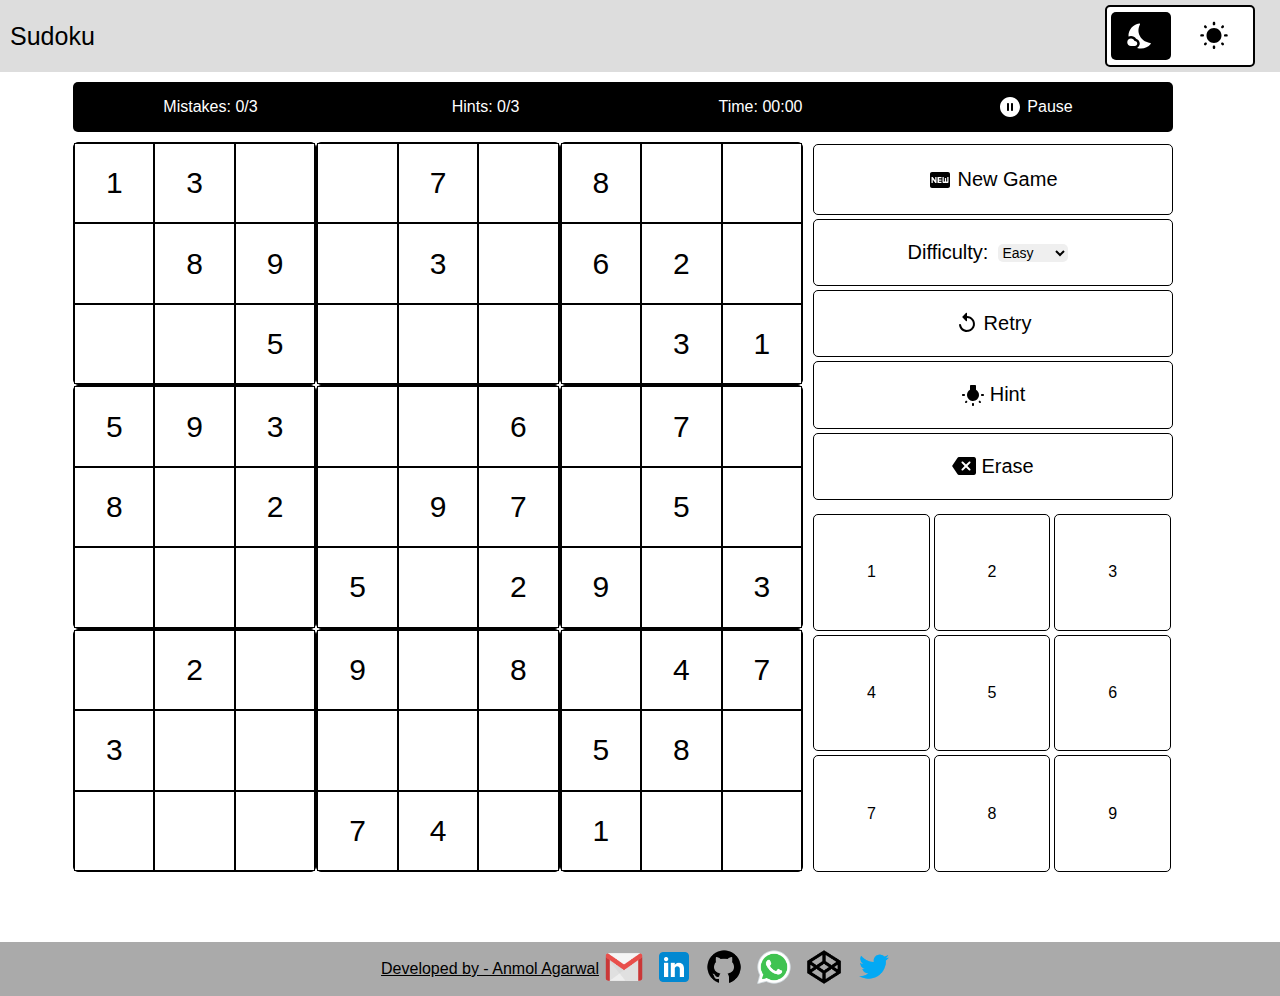
<file: Projects/Sudoku/index.html>
<!DOCTYPE html>
<html lang="en">

<head>
    <meta charset="UTF-8">
    <meta name="viewport" content="width=device-width, initial-scale=1.0">
    <title>Sudoku</title>
    <link rel="stylesheet" href="style.css">
    <script src="./main.js" defer></script>
    <script src="./ui.js" defer></script>
    <!-- <script src="./sudoku.js" defer></script> -->
</head>

<body>

    <nav>
    
        Sudoku
        <div id="theme">
            <!-- <div>Theme:</div> -->
            <svg id="light" xmlns="http://www.w3.org/2000/svg" enable-background="new 0 0 24 24" viewBox="0 0 24 24"
                width="48px" height="48px">
                <g>
                    <rect fill="none" height="24" width="24" />
                    <rect fill="none" height="24" width="24" />
                </g>
                <g>
                    <g>
                        <g>
                            <path class="t-fill"
                                d="M11.1,12.08c-2-3.88-0.92-7.36,0.07-9.27c0.19-0.36-0.12-0.77-0.53-0.72C5.62,2.77,1.78,7.16,1.99,12.41 c0.01,0,0.01,0,0.01,0.01C2.62,12.15,3.29,12,4,12c1.66,0,3.18,0.83,4.1,2.15C9.77,14.63,11,16.17,11,18 c0,1.52-0.87,2.83-2.12,3.51c0.98,0.32,2.03,0.5,3.11,0.5c3.13,0,5.92-1.44,7.76-3.69c0.26-0.32,0.04-0.79-0.37-0.82 C16.89,17.37,13.1,15.97,11.1,12.08z" />
                        </g>
                        <path class="t-fill"
                            d="M7,16l-0.18,0C6.4,14.84,5.3,14,4,14c-1.66,0-3,1.34-3,3s1.34,3,3,3c0.62,0,2.49,0,3,0c1.1,0,2-0.9,2-2 C9,16.9,8.1,16,7,16z" />
                    </g>
                </g>
            </svg>
            <svg id="darkS" xmlns="http://www.w3.org/2000/svg" viewBox="0 0 24 24" width="48px" height="48px">
                <path d="M0 0h24v24H0V0z" fill="none" />
                <path
                    d="M6.05 4.14l-.39-.39c-.39-.39-1.02-.38-1.4 0l-.01.01c-.39.39-.39 1.02 0 1.4l.39.39c.39.39 1.01.39 1.4 0l.01-.01c.39-.38.39-1.02 0-1.4zM3.01 10.5H1.99c-.55 0-.99.44-.99.99v.01c0 .55.44.99.99.99H3c.56.01 1-.43 1-.98v-.01c0-.56-.44-1-.99-1zm9-9.95H12c-.56 0-1 .44-1 .99v.96c0 .55.44.99.99.99H12c.56.01 1-.43 1-.98v-.97c0-.55-.44-.99-.99-.99zm7.74 3.21c-.39-.39-1.02-.39-1.41-.01l-.39.39c-.39.39-.39 1.02 0 1.4l.01.01c.39.39 1.02.39 1.4 0l.39-.39c.39-.39.39-1.01 0-1.4zm-1.81 15.1l.39.39c.39.39 1.02.39 1.41 0 .39-.39.39-1.02 0-1.41l-.39-.39c-.39-.39-1.02-.38-1.4 0-.4.4-.4 1.02-.01 1.41zM20 11.49v.01c0 .55.44.99.99.99H22c.55 0 .99-.44.99-.99v-.01c0-.55-.44-.99-.99-.99h-1.01c-.55 0-.99.44-.99.99zM12 5.5c-3.31 0-6 2.69-6 6s2.69 6 6 6 6-2.69 6-6-2.69-6-6-6zm-.01 16.95H12c.55 0 .99-.44.99-.99v-.96c0-.55-.44-.99-.99-.99h-.01c-.55 0-.99.44-.99.99v.96c0 .55.44.99.99.99zm-7.74-3.21c.39.39 1.02.39 1.41 0l.39-.39c.39-.39.38-1.02 0-1.4l-.01-.01c-.39-.39-1.02-.39-1.41 0l-.39.39c-.38.4-.38 1.02.01 1.41z"
                    class="t-fill" />
            </svg>
        </div>
    </nav>
    
    <main>
        <div id="score">
            <div id="mistakes"></div>
            <div id="hints"></div>
            <div id="time"></div>
            <div id="pause">
                <div>
                    <svg xmlns="http://www.w3.org/2000/svg" viewBox="0 0 24 24" width="24px" height="24px">
                        <path
                            d="M12 2C6.48 2 2 6.48 2 12s4.48 10 10 10 10-4.48 10-10S17.52 2 12 2zm-2 14c-.55 0-1-.45-1-1V9c0-.55.45-1 1-1s1 .45 1 1v6c0 .55-.45 1-1 1zm4 0c-.55 0-1-.45-1-1V9c0-.55.45-1 1-1s1 .45 1 1v6c0 .55-.45 1-1 1z" />
                    </svg>
                    Pause</div>
                <div>
                    <svg xmlns="http://www.w3.org/2000/svg" height="24" viewBox="0 0 24 24" width="24">
                        <path d="M0 0h24v24H0z" fill="none" />
                        <path
                            d="M12 2C6.48 2 2 6.48 2 12s4.48 10 10 10 10-4.48 10-10S17.52 2 12 2zm-2 14.5v-9l6 4.5-6 4.5z" />
                    </svg>
                    Resume
                </div>
            </div>
        </div>
        <div class="square" id="game">
            <div class="content">
                <div>
                    <!-- <div class="selected">1</div>
                    <div class="generated">2</div>
                    <div class="user-input">3</div>
                    <div class="error">4</div> -->
                    <div></div>
                    <div></div>
                    <div></div>
                    <div></div>
                    <div></div>
                    <div></div>
                    <div></div>
                    <div></div>
                    <div></div>
                </div>
                <div>
                    <div></div>
                    <div></div>
                    <div></div>
                    <div></div>
                    <div></div>
                    <div></div>
                    <div></div>
                    <div></div>
                    <div></div>
                </div>
                <div>
                    <div></div>
                    <div></div>
                    <div></div>
                    <div></div>
                    <div></div>
                    <div></div>
                    <div></div>
                    <div></div>
                    <div></div>
                </div>
                <div>
                    <div></div>
                    <div></div>
                    <div></div>
                    <div></div>
                    <div></div>
                    <div></div>
                    <div></div>
                    <div></div>
                    <div></div>
                </div>
                <div>
                    <div></div>
                    <div></div>
                    <div></div>
                    <div></div>
                    <div></div>
                    <div></div>
                    <div></div>
                    <div></div>
                    <div></div>
                </div>
                <div>
                    <div></div>
                    <div></div>
                    <div></div>
                    <div></div>
                    <div></div>
                    <div></div>
                    <div></div>
                    <div></div>
                    <div></div>
                </div>
                <div>
                    <div></div>
                    <div></div>
                    <div></div>
                    <div></div>
                    <div></div>
                    <div></div>
                    <div></div>
                    <div></div>
                    <div></div>
                </div>
                <div>
                    <div></div>
                    <div></div>
                    <div></div>
                    <div></div>
                    <div></div>
                    <div></div>
                    <div></div>
                    <div></div>
                    <div></div>
                </div>
                <div>
                    <div></div>
                    <div></div>
                    <div></div>
                    <div></div>
                    <div></div>
                    <div></div>
                    <div></div>
                    <div></div>
                    <div></div>
                </div>
            </div>
            <svg id="svg-filter">
                <filter id="svg-blur">
                    <feGaussianBlur in="SourceGraphic" stdDeviation="8"></feGaussianBlur>
                </filter>
            </svg>
            <div id="lost" class="disp-n">
                Oh oo! You have lost the game! 🙁
                <br>You can retry this game or start a new game
            </div>
            <div id="won" class="disp-n">
                Congratulation🎉🎊
                <br>You have won the game!😄🤩
                <br>You can retry this game or start a new game
            </div>
        </div>

        <div id="options">
            <a href="#game" id="new-btn"><div>
                <svg xmlns="http://www.w3.org/2000/svg" enable-background="new 0 0 24 24" height="24"
                    viewBox="0 0 24 24" width="24">
                    <g>
                        <rect fill="none" height="24" width="24" x="0" />
                    </g>
                    <g>
                        <g>
                            <g>
                                <path
                                    d="M20,4H4C2.89,4,2.01,4.89,2.01,6L2,18c0,1.11,0.89,2,2,2h16c1.11,0,2-0.89,2-2V6C22,4.89,21.11,4,20,4z M8.5,15H7.3 l-2.55-3.5V15H3.5V9h1.25l2.5,3.5V9H8.5V15z M13.5,10.26H11v1.12h2.5v1.26H11v1.11h2.5V15h-4V9h4V10.26z M20.5,14 c0,0.55-0.45,1-1,1h-4c-0.55,0-1-0.45-1-1V9h1.25v4.51h1.13V9.99h1.25v3.51h1.12V9h1.25V14z" />
                            </g>
                        </g>
                    </g>
                </svg>
                New Game</div></a>
            <div>
                Difficulty:
                <select name="difficulty" id="difficulty">
                    <option value="0">Easy</option>
                    <option value="1">Medium</option>
                    <option value="2">Hard</option>
                </select>
            </div>
            <div id="retry-btn">
                <svg xmlns="http://www.w3.org/2000/svg" viewBox="0 0 24 24" fill="black" width="24px" height="24px">
                    <path
                        d="M12 5V2.21c0-.45-.54-.67-.85-.35l-3.8 3.79c-.2.2-.2.51 0 .71l3.79 3.79c.32.31.86.09.86-.36V7c3.73 0 6.68 3.42 5.86 7.29-.47 2.27-2.31 4.1-4.57 4.57-3.57.75-6.75-1.7-7.23-5.01-.07-.48-.49-.85-.98-.85-.6 0-1.08.53-1 1.13.62 4.39 4.8 7.64 9.53 6.72 3.12-.61 5.63-3.12 6.24-6.24C20.84 9.48 16.94 5 12 5z" />
                </svg>
                Retry</div>
            <div id="hint-btn">
                <svg xmlns="http://www.w3.org/2000/svg" viewBox="0 0 24 24" fill="black" width="24px" height="24px">
                    <path d="M0 0h24v24H0V0z" fill="none" />
                    <path
                        d="M4.25 19.79c.39.39 1.02.39 1.41 0l.39-.39c.39-.39.38-1.02 0-1.4l-.01-.01c-.39-.39-1.02-.39-1.41 0l-.39.39c-.38.4-.38 1.02.01 1.41zM11.99 23H12c.55 0 .99-.44.99-.99v-.96c0-.55-.44-.99-.99-.99h-.01c-.55 0-.99.44-.99.99v.96c0 .55.44.99.99.99zM3.01 11.05H1.99c-.55 0-.99.44-.99.99v.01c0 .55.44.99.99.99H3c.55 0 .99-.44.99-.99v-.01c.01-.55-.43-.99-.98-.99zM15 6.86V3.05c0-.55-.45-1-1-1h-4c-.55 0-1 .45-1 1v3.81c-2.04 1.18-3.32 3.52-2.93 6.13.4 2.61 2.56 4.7 5.18 5.02 3.64.44 6.75-2.4 6.75-5.95 0-2.23-1.21-4.16-3-5.2zm5 5.18v.01c0 .55.44.99.99.99H22c.55 0 .99-.44.99-.99v-.01c0-.55-.44-.99-.99-.99h-1.01c-.55 0-.99.44-.99.99zm-2.06 7.37l.39.39c.39.39 1.02.39 1.41 0 .39-.39.39-1.02 0-1.41l-.39-.39c-.39-.39-1.02-.38-1.4 0-.4.4-.4 1.02-.01 1.41z" />
                </svg>
                Hint</div>
            <div id="erase-btn">
                <svg xmlns="http://www.w3.org/2000/svg" height="24" viewBox="0 0 24 24" width="24">
                    <path d="M0 0h24v24H0V0z" fill="none" />
                    <path
                        d="M22 3H7c-.69 0-1.23.35-1.59.88L.37 11.45c-.22.34-.22.77 0 1.11l5.04 7.56c.36.52.9.88 1.59.88h15c1.1 0 2-.9 2-2V5c0-1.1-.9-2-2-2zm-3.7 13.3c-.39.39-1.02.39-1.41 0L14 13.41l-2.89 2.89c-.39.39-1.02.39-1.41 0-.39-.39-.39-1.02 0-1.41L12.59 12 9.7 9.11c-.39-.39-.39-1.02 0-1.41.39-.39 1.02-.39 1.41 0L14 10.59l2.89-2.89c.39-.39 1.02-.39 1.41 0 .39.39.39 1.02 0 1.41L15.41 12l2.89 2.89c.38.38.38 1.02 0 1.41z" />
                </svg>
                Erase</div>
        </div>
        <div id="input">
            <div class="content">
                <div>
                    <div>1</div>
                    <div>2</div>
                    <div>3</div>
                </div>
                <div>
                    <div>4</div>
                    <div>5</div>
                    <div>6</div>
                </div>
                <div>
                    <div>7</div>
                    <div>8</div>
                    <div>9</div>
                </div>
            </div>
        </div>
    </main>

    <footer>
        <div>
            <a href="https://anmolagarwal.netlify.app/" target="_blank" style="text-decoration: underline;">
            Developed by - Anmol Agarwal
            </a>
            <a href="mailto:anmolagarwal170@gmail.com" target="_blank"> <img
                    src="./../../imgs/social-icons/gmail-icon.png" alt="gmail icon">
            </a>
            <a href="https://www.linkedin.com/in/anmol-agarwal-5b697b178" target="_blank"> <img
                    src="./../../imgs/social-icons/linkedin-icon.png" alt="linkedin icon"></a>
            <a href="https://github.com/anmolagarwal17" target="_blank"> <img
                    src="./../../imgs/social-icons/github-icon.png" alt="github icon">
            </a>
            <a href="https://wa.link/q8nwmw" target="_blank"> <img
                    src="./../../imgs/social-icons/whatsapp-icon.png" alt="whatsapp icon"></a>

            <a href="https://codepen.io/AnmolAgarwal17" target="_blank"> <img
                    src="./../../imgs/social-icons/codepen-icon.png" alt="codepen icon">
            </a>
            <a href="https://twitter.com/Anmol_Agarwal17" target="_blank"> <img
                    src="./../../imgs/social-icons/twitter-icon.png" alt="twitter icon"> </a>
        </div>
    </footer>
</body>

</html>
</file>
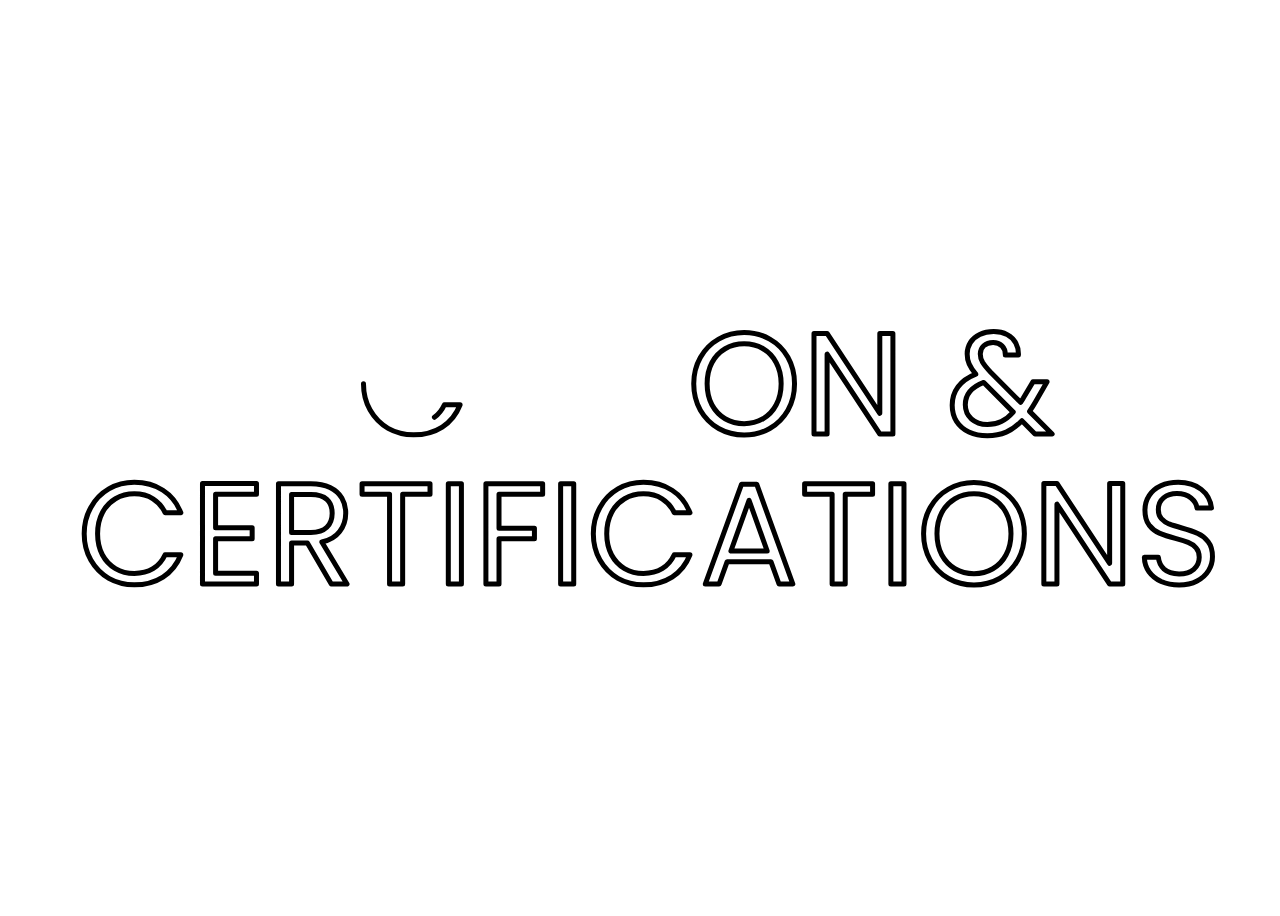
<file: resources backup/test.html>
<!DOCTYPE html>
<html lang="en">

<head>
    <meta charset="UTF-8">
    <meta name="viewport" content="width=device-width, initial-scale=1.0">
    <link rel="stylesheet" href="test.css">
    <title>Document</title>
</head>

<body>
    <svg class="head logo" width="1134" height="259" viewBox="0 0 1134 259" fill="none" xmlns="http://www.w3.org/2000/svg">
        <path d="M21.192 15.288V48.84H57.768V59.64H21.192V94.2H62.088V105H8.08802V4.488H62.088V15.288H21.192Z" stroke="black" stroke-width="5" stroke-linecap="round" stroke-linejoin="round"/>
        <path d="M115.324 4.632C126.268 4.632 135.724 6.696 143.692 10.824C151.756 14.856 157.9 20.664 162.124 28.248C166.444 35.832 168.604 44.76 168.604 55.032C168.604 65.304 166.444 74.232 162.124 81.816C157.9 89.304 151.756 95.064 143.692 99.096C135.724 103.032 126.268 105 115.324 105H84.0761V4.632H115.324ZM115.324 94.2C128.284 94.2 138.172 90.792 144.988 83.976C151.804 77.064 155.212 67.416 155.212 55.032C155.212 42.552 151.756 32.808 144.844 25.8C138.028 18.792 128.188 15.288 115.324 15.288H97.1801V94.2H115.324Z" stroke="black" stroke-width="5" stroke-linecap="round" stroke-linejoin="round"/>
        <path d="M200.865 4.632V68.136C200.865 77.064 203.025 83.688 207.345 88.008C211.761 92.328 217.857 94.488 225.633 94.488C233.313 94.488 239.313 92.328 243.633 88.008C248.049 83.688 250.257 77.064 250.257 68.136V4.632H263.361V67.992C263.361 76.344 261.681 83.4 258.321 89.16C254.961 94.824 250.401 99.048 244.641 101.832C238.977 104.616 232.593 106.008 225.489 106.008C218.385 106.008 211.953 104.616 206.193 101.832C200.529 99.048 196.017 94.824 192.657 89.16C189.393 83.4 187.761 76.344 187.761 67.992V4.632H200.865Z" stroke="black" stroke-width="5" stroke-linecap="round" stroke-linejoin="round"/>
        <path d="M282.485 54.744C282.485 44.952 284.693 36.168 289.109 28.392C293.525 20.52 299.525 14.376 307.109 9.96C314.789 5.54399 323.285 3.33599 332.597 3.33599C343.541 3.33599 353.093 5.976 361.253 11.256C369.413 16.536 375.365 24.024 379.109 33.72H363.413C360.629 27.672 356.597 23.016 351.317 19.752C346.133 16.488 339.893 14.856 332.597 14.856C325.589 14.856 319.301 16.488 313.733 19.752C308.165 23.016 303.797 27.672 300.629 33.72C297.461 39.672 295.877 46.68 295.877 54.744C295.877 62.712 297.461 69.72 300.629 75.768C303.797 81.72 308.165 86.328 313.733 89.592C319.301 92.856 325.589 94.488 332.597 94.488C339.893 94.488 346.133 92.904 351.317 89.736C356.597 86.472 360.629 81.816 363.413 75.768H379.109C375.365 85.368 369.413 92.808 361.253 98.088C353.093 103.272 343.541 105.864 332.597 105.864C323.285 105.864 314.789 103.704 307.109 99.384C299.525 94.968 293.525 88.872 289.109 81.096C284.693 73.32 282.485 64.536 282.485 54.744Z" stroke="black" stroke-width="5" stroke-linecap="round" stroke-linejoin="round"/>
        <path d="M460.103 82.68H416.327L408.263 105H394.439L430.727 5.208H445.847L481.991 105H468.167L460.103 82.68ZM456.359 72.024L438.215 21.336L420.071 72.024H456.359Z" stroke="black" stroke-width="5" stroke-linecap="round" stroke-linejoin="round"/>
        <path d="M561.742 4.632V15.288H534.382V105H521.278V15.288H493.774V4.632H561.742Z" stroke="black" stroke-width="5" stroke-linecap="round" stroke-linejoin="round"/>
        <path d="M593.136 4.632V105H580.032V4.632H593.136Z" stroke="black" stroke-width="5" stroke-linecap="round" stroke-linejoin="round"/>
        <path d="M663.134 106.008C653.822 106.008 645.326 103.848 637.646 99.528C629.966 95.112 623.87 89.016 619.358 81.24C614.942 73.368 612.734 64.536 612.734 54.744C612.734 44.952 614.942 36.168 619.358 28.392C623.87 20.52 629.966 14.424 637.646 10.104C645.326 5.688 653.822 3.48 663.134 3.48C672.542 3.48 681.086 5.688 688.766 10.104C696.446 14.424 702.494 20.472 706.91 28.248C711.326 36.024 713.534 44.856 713.534 54.744C713.534 64.632 711.326 73.464 706.91 81.24C702.494 89.016 696.446 95.112 688.766 99.528C681.086 103.848 672.542 106.008 663.134 106.008ZM663.134 94.632C670.142 94.632 676.43 93 681.998 89.736C687.662 86.472 692.078 81.816 695.246 75.768C698.51 69.72 700.142 62.712 700.142 54.744C700.142 46.68 698.51 39.672 695.246 33.72C692.078 27.672 687.71 23.016 682.142 19.752C676.574 16.488 670.238 14.856 663.134 14.856C656.03 14.856 649.694 16.488 644.126 19.752C638.558 23.016 634.142 27.672 630.878 33.72C627.71 39.672 626.126 46.68 626.126 54.744C626.126 62.712 627.71 69.72 630.878 75.768C634.142 81.816 638.558 86.472 644.126 89.736C649.79 93 656.126 94.632 663.134 94.632Z" stroke="black" stroke-width="5" stroke-linecap="round" stroke-linejoin="round"/>
        <path d="M811.905 105H798.801L746.097 25.08V105H732.993V4.488H746.097L798.801 84.264V4.488H811.905V105Z" stroke="black" stroke-width="5" stroke-linecap="round" stroke-linejoin="round"/>
        <path d="M953.994 105L940.89 91.752C935.994 96.84 930.762 100.632 925.194 103.128C919.626 105.528 913.338 106.728 906.33 106.728C899.418 106.728 893.274 105.48 887.898 102.984C882.618 100.488 878.49 96.936 875.514 92.328C872.634 87.72 871.194 82.344 871.194 76.2C871.194 69.192 873.162 63.048 877.098 57.768C881.13 52.392 887.034 48.168 894.81 45.096C891.738 41.448 889.53 38.088 888.186 35.016C886.842 31.944 886.17 28.584 886.17 24.936C886.17 20.712 887.226 16.92 889.338 13.56C891.546 10.104 894.666 7.416 898.698 5.49599C902.73 3.576 907.386 2.616 912.666 2.616C917.85 2.616 922.362 3.62399 926.202 5.63999C930.042 7.65599 932.922 10.488 934.842 14.136C936.762 17.688 937.626 21.672 937.434 26.088H924.33C924.426 22.152 923.322 19.08 921.018 16.872C918.714 14.568 915.738 13.416 912.09 13.416C908.25 13.416 905.13 14.52 902.73 16.728C900.426 18.84 899.274 21.576 899.274 24.936C899.274 27.816 900.042 30.6 901.578 33.288C903.21 35.976 905.898 39.288 909.642 43.224L939.594 73.32L942.186 69.288L951.978 52.872H966.09L954.282 73.32C952.65 76.2 950.73 79.224 948.522 82.392L971.13 105H953.994ZM906.33 95.496C911.514 95.496 916.17 94.488 920.298 92.472C924.522 90.456 928.506 87.336 932.25 83.112L902.73 53.448C890.442 58.152 884.298 65.592 884.298 75.768C884.298 81.432 886.314 86.136 890.346 89.88C894.474 93.624 899.802 95.496 906.33 95.496Z" stroke="black" stroke-width="5" stroke-linecap="round" stroke-linejoin="round"/>
        <path d="M3.19202 204.744C3.19202 194.952 5.40002 186.168 9.81602 178.392C14.232 170.52 20.232 164.376 27.816 159.96C35.496 155.544 43.992 153.336 53.304 153.336C64.248 153.336 73.8 155.976 81.96 161.256C90.12 166.536 96.072 174.024 99.816 183.72H84.12C81.336 177.672 77.304 173.016 72.024 169.752C66.84 166.488 60.6 164.856 53.304 164.856C46.296 164.856 40.008 166.488 34.44 169.752C28.872 173.016 24.504 177.672 21.336 183.72C18.168 189.672 16.584 196.68 16.584 204.744C16.584 212.712 18.168 219.72 21.336 225.768C24.504 231.72 28.872 236.328 34.44 239.592C40.008 242.856 46.296 244.488 53.304 244.488C60.6 244.488 66.84 242.904 72.024 239.736C77.304 236.472 81.336 231.816 84.12 225.768H99.816C96.072 235.368 90.12 242.808 81.96 248.088C73.8 253.272 64.248 255.864 53.304 255.864C43.992 255.864 35.496 253.704 27.816 249.384C20.232 244.968 14.232 238.872 9.81602 231.096C5.40002 223.32 3.19202 214.536 3.19202 204.744Z" stroke="black" stroke-width="5" stroke-linecap="round" stroke-linejoin="round"/>
        <path d="M134.586 165.288V198.84H171.162V209.64H134.586V244.2H175.482V255H121.482V154.488H175.482V165.288H134.586Z" stroke="black" stroke-width="5" stroke-linecap="round" stroke-linejoin="round"/>
        <path d="M250.319 255L226.415 213.96H210.575V255H197.471V154.632H229.871C237.455 154.632 243.839 155.928 249.023 158.52C254.303 161.112 258.239 164.616 260.831 169.032C263.423 173.448 264.719 178.488 264.719 184.152C264.719 191.064 262.703 197.16 258.671 202.44C254.735 207.72 248.783 211.224 240.815 212.952L266.015 255H250.319ZM210.575 203.448H229.871C236.975 203.448 242.303 201.72 245.855 198.264C249.407 194.712 251.183 190.008 251.183 184.152C251.183 178.2 249.407 173.592 245.855 170.328C242.399 167.064 237.071 165.432 229.871 165.432H210.575V203.448Z" stroke="black" stroke-width="5" stroke-linecap="round" stroke-linejoin="round"/>
        <path d="M349.016 154.632V165.288H321.656V255H308.552V165.288H281.048V154.632H349.016Z" stroke="black" stroke-width="5" stroke-linecap="round" stroke-linejoin="round"/>
        <path d="M380.41 154.632V255H367.306V154.632H380.41Z" stroke="black" stroke-width="5" stroke-linecap="round" stroke-linejoin="round"/>
        <path d="M461.64 154.632V165.288H418.008V199.128H453.432V209.784H418.008V255H404.904V154.632H461.64Z" stroke="black" stroke-width="5" stroke-linecap="round" stroke-linejoin="round"/>
        <path d="M492.73 154.632V255H479.626V154.632H492.73Z" stroke="black" stroke-width="5" stroke-linecap="round" stroke-linejoin="round"/>
        <path d="M512.328 204.744C512.328 194.952 514.536 186.168 518.952 178.392C523.368 170.52 529.368 164.376 536.952 159.96C544.632 155.544 553.128 153.336 562.44 153.336C573.384 153.336 582.936 155.976 591.096 161.256C599.256 166.536 605.208 174.024 608.952 183.72H593.256C590.472 177.672 586.44 173.016 581.16 169.752C575.976 166.488 569.736 164.856 562.44 164.856C555.432 164.856 549.144 166.488 543.576 169.752C538.008 173.016 533.64 177.672 530.472 183.72C527.304 189.672 525.72 196.68 525.72 204.744C525.72 212.712 527.304 219.72 530.472 225.768C533.64 231.72 538.008 236.328 543.576 239.592C549.144 242.856 555.432 244.488 562.44 244.488C569.736 244.488 575.976 242.904 581.16 239.736C586.44 236.472 590.472 231.816 593.256 225.768H608.952C605.208 235.368 599.256 242.808 591.096 248.088C582.936 253.272 573.384 255.864 562.44 255.864C553.128 255.864 544.632 253.704 536.952 249.384C529.368 244.968 523.368 238.872 518.952 231.096C514.536 223.32 512.328 214.536 512.328 204.744Z" stroke="black" stroke-width="5" stroke-linecap="round" stroke-linejoin="round"/>
        <path d="M689.946 232.68H646.17L638.106 255H624.282L660.57 155.208H675.69L711.834 255H698.01L689.946 232.68ZM686.202 222.024L668.058 171.336L649.914 222.024H686.202Z" stroke="black" stroke-width="5" stroke-linecap="round" stroke-linejoin="round"/>
        <path d="M791.585 154.632V165.288H764.225V255H751.121V165.288H723.617V154.632H791.585Z" stroke="black" stroke-width="5" stroke-linecap="round" stroke-linejoin="round"/>
        <path d="M822.979 154.632V255H809.875V154.632H822.979Z" stroke="black" stroke-width="5" stroke-linecap="round" stroke-linejoin="round"/>
        <path d="M892.977 256.008C883.665 256.008 875.169 253.848 867.489 249.528C859.809 245.112 853.713 239.016 849.201 231.24C844.785 223.368 842.577 214.536 842.577 204.744C842.577 194.952 844.785 186.168 849.201 178.392C853.713 170.52 859.809 164.424 867.489 160.104C875.169 155.688 883.665 153.48 892.977 153.48C902.385 153.48 910.929 155.688 918.609 160.104C926.289 164.424 932.337 170.472 936.753 178.248C941.169 186.024 943.377 194.856 943.377 204.744C943.377 214.632 941.169 223.464 936.753 231.24C932.337 239.016 926.289 245.112 918.609 249.528C910.929 253.848 902.385 256.008 892.977 256.008ZM892.977 244.632C899.985 244.632 906.273 243 911.841 239.736C917.505 236.472 921.921 231.816 925.089 225.768C928.353 219.72 929.985 212.712 929.985 204.744C929.985 196.68 928.353 189.672 925.089 183.72C921.921 177.672 917.553 173.016 911.985 169.752C906.417 166.488 900.081 164.856 892.977 164.856C885.873 164.856 879.537 166.488 873.969 169.752C868.401 173.016 863.985 177.672 860.721 183.72C857.553 189.672 855.969 196.68 855.969 204.744C855.969 212.712 857.553 219.72 860.721 225.768C863.985 231.816 868.401 236.472 873.969 239.736C879.633 243 885.969 244.632 892.977 244.632Z" stroke="black" stroke-width="5" stroke-linecap="round" stroke-linejoin="round"/>
        <path d="M1041.75 255H1028.64L975.94 175.08V255H962.836V154.488H975.94L1028.64 234.264V154.488H1041.75V255Z" stroke="black" stroke-width="5" stroke-linecap="round" stroke-linejoin="round"/>
        <path d="M1098.07 256.008C1091.45 256.008 1085.49 254.856 1080.21 252.552C1075.03 250.152 1070.95 246.888 1067.97 242.76C1065 238.536 1063.46 233.688 1063.37 228.216H1077.33C1077.81 232.92 1079.73 236.904 1083.09 240.168C1086.55 243.336 1091.54 244.92 1098.07 244.92C1104.31 244.92 1109.21 243.384 1112.76 240.312C1116.41 237.144 1118.23 233.112 1118.23 228.216C1118.23 224.376 1117.17 221.256 1115.06 218.856C1112.95 216.456 1110.31 214.632 1107.14 213.384C1103.97 212.136 1099.7 210.792 1094.33 209.352C1087.7 207.624 1082.37 205.896 1078.34 204.168C1074.41 202.44 1071 199.752 1068.12 196.104C1065.33 192.36 1063.94 187.368 1063.94 181.128C1063.94 175.656 1065.33 170.808 1068.12 166.584C1070.9 162.36 1074.79 159.096 1079.78 156.792C1084.87 154.488 1090.68 153.336 1097.21 153.336C1106.61 153.336 1114.29 155.688 1120.25 160.392C1126.29 165.096 1129.7 171.336 1130.47 179.112H1116.07C1115.59 175.272 1113.57 171.912 1110.02 169.032C1106.47 166.056 1101.77 164.568 1095.91 164.568C1090.44 164.568 1085.97 166.008 1082.52 168.888C1079.06 171.672 1077.33 175.608 1077.33 180.696C1077.33 184.344 1078.34 187.32 1080.36 189.624C1082.47 191.928 1085.01 193.704 1087.99 194.952C1091.06 196.104 1095.33 197.448 1100.81 198.984C1107.43 200.808 1112.76 202.632 1116.79 204.456C1120.82 206.184 1124.28 208.92 1127.16 212.664C1130.04 216.312 1131.48 221.304 1131.48 227.64C1131.48 232.536 1130.18 237.144 1127.59 241.464C1125 245.784 1121.16 249.288 1116.07 251.976C1110.98 254.664 1104.98 256.008 1098.07 256.008Z" stroke="black" stroke-width="5" stroke-linecap="round" stroke-linejoin="round"/>
        </svg>
        
    <script>
        document.querySelector('body').addEventListener('click', () => {
            document.querySelector('svg').classList.toggle('logo');
            const logo = document.querySelectorAll(".logo path");

            for (let i = 0; i < logo.length; i++) {
                console.log(`${i+1} : ${logo[i].getTotalLength()}`);
            }
        })
    </script>
</body>

</html>
</file>
<file: style.css>
* {
	margin: 0;
	padding: 0;
	box-sizing: border-box;
	scroll-behavior: smooth;
	font-family: -apple-system, BlinkMacSystemFont, 'Segoe UI', Roboto, Oxygen,
		Ubuntu, Cantarell, 'Open Sans', 'Helvetica Neue', sans-serif;
	transition: all 0.3s ease-in-out;
}

svg {
	fill: var(--sec-txt);
}

a{
	text-decoration: none;
}

body {
	--main-bg: #fff;
	--sec-bg: #001233;
	--main-txt: #000;
	--sec-txt: #fff;
}

body.dark {
	--main-bg: #001233;
	--sec-bg: #fff;
	--main-txt: #fff;
	--sec-txt: #000;
	color: var(--main-txt);
	background: var(--main-bg);
}

.main-sec>svg {
	fill: none;
}


#quick-actions {
	display: flex;
	width: 180px;
	height: 75px;
	position: fixed;
	top: 40px;
	right: 15%;
	/* box-shadow: 0 0 2px 2px rgba(0, 0, 0, 0.4); */
	/* box-shadow: 0 0 2.2px rgba(0, 0, 0, 0.034), 0 0 10px 10px rgba(0, 0, 0, 0.1),
		0 0 80px rgba(0, 0, 0, 0.4); */
	box-shadow: 0 1px 1px rgba(0, 0, 0, 0.11),
		0 2px 2px rgba(0, 0, 0, 0.11),
		0 4px 4px rgba(0, 0, 0, 0.11),
		0 8px 8px rgba(0, 0, 0, 0.11),
		0 16px 16px rgba(0, 0, 0, 0.11),
		0 32px 32px rgba(0, 0, 0, 0.11);
	border-radius: 75px;
	overflow: hidden;
	z-index: 10;
}

.dark #quick-actions {
	box-shadow: 0 1px 1px rgba(255, 255, 255, 0.11),
		0 2px 2px rgba(255, 255, 255, 0.11),
		0 4px 4px rgba(255, 255, 255, 0.11),
		0 8px 8px rgba(255, 255, 255, 0.11),
		0 16px 16px rgba(255, 255, 255, 0.11),
		0 32px 32px rgba(255, 255, 255, 0.11);
}

#quick-actions.quick-actions-hidden {
	top: -45px;
}

#quick-actions div,
#quick-actions a{
	display: flex;
	align-items: center;
	justify-content: center;
	width: 50%;
	background: #444;
	background: var(--sec-bg);
	color: var(--sec-txt);
	cursor: pointer;
}

#download-CV svg {
	width: 30px;
}

#theme svg {
	width: 40px;
}

#theme {
	border-right: 1.5px solid var(--sec-txt);
}

#download-CV {
	/* display: flex; */
	font-size: 25px;
	padding-right: 10px;
	font-weight: 700;
	border-left: 1.5px solid var(--sec-txt);
}

#hover-show-quick-actions {
	position: fixed;
	top: 0;
	right: 15%;
	width: 180px;
	height: 70px;
	/* background: #000; */
	z-index: 5;
}

nav {
	position: fixed;
	top: 0;
	bottom: 0;
	right: 0;
	width: 10%;
	height: 100vh;
	display: flex;
	flex-direction: column;
	z-index: 10;
	box-shadow: -3px 0 10px rgba(0, 0, 0, 0.5), -5px 0 30px rgba(0, 0, 0, 0.2), -5px 0 80px rgba(0, 0, 0, 0.5);
}

.hamb {
	display: none;
}

.dark nav {
	box-shadow: -3px 0 10px rgba(255, 255, 255, 0.5), -5px 0 30px rgba(255, 255, 255, 0.2), -5px 0 80px rgba(255, 255, 255, 0.5);
}

.dark nav svg {
	fill: var(--main-txt);
}

#nav-sec {
	height: 100%;
	display: flex;
	flex-direction: column;
	justify-content: space-evenly;
}

#nav-sec a {
	display: flex;
	flex-direction: column;
	align-items: center;
	justify-content: space-evenly;
	height: 100%;
	padding: 10% 0;
	background: var(--sec-bg);
	background: #001233;
	border-bottom: 1px solid white;
	border-top: 1px solid white;
}

#nav-sec a:hover,
#nav-sec a.selected {
	transform: scale(1.05);
	width: 105%;
	position: relative;
	right: 5%;
	box-shadow: -3px 0 5px rgba(0, 0, 0, 0.1),
		-5px 0 5px rgba(0, 0, 0, 0.3);
}

.dark #nav-sec a:hover,
.dark #nav-sec a.selected {
	box-shadow: -3px 0 5px rgba(255, 255, 255, 0.1),
		-5px 0 5px rgba(255, 255, 255, 0.3);
}

#nav-sec a img,
#nav-sec a svg {
	width: 20%;
}

#nav-sec a span {
	text-align: center;
	color: white;
	font-size: 15px;
}

main {
	width: 80%;
	margin: 0 5%;
}

.main-sec {
	position: relative;
	padding-top: 40px;
	background: var(--main-bg);
	/* min-height: 100vh; */
	/* background: #000; */
}


#home .content {
	display: grid;
	grid-template-columns: 1fr 1fr;
	/* gap: 60px; */
	/* gap: 6vw ; */
	/* margin: auto 0; */
}

#home .content img {
	width: 100%;
	filter: drop-shadow(0 0 10px #000);
	-webkit-filter: drop-shadow(0 0 10px #000);
}

.dark #home .content img {
	filter: drop-shadow(0 0 7px rgb(255, 255, 255));
	-webkit-filter: drop-shadow(-3px -3px 0 white) drop-shadow(3px 3px 0 white);
}

#home .content div:nth-child(2) {
	padding: 150px 0 5px 10px;
	/* padding-left: 5%;
	padding-top: 10%; */
	display: flex;
	flex-direction: column;
	justify-content: space-between;
}

#home .content div p,
#home .content div h2 {
	font-size: 20px;
	color: var(--main-txt);
}

#home .content div h1 {
	font-size: 90px;
	line-height: 1;
	color: var(--main-txt);
}


#home .content div h2 {
	font-weight: 500;
}

#about .content p {
	color: var(--main-txt);
	font-size: 27px;
	padding: 5px 0;
	line-height: 40px;
}

#proj-display,
#proj-sec-opt,
#more-proj {
	display: grid;
	grid-template-columns: 1fr 1fr 1fr;
	gap: 40px;
}

#proj-display {
	margin-bottom: 20px;
	row-gap: 0;
}

#more-proj {
	grid-column: 1/4;
	display: grid;
	/* height: 0; */
	overflow: hidden;
}

.proj-tile {
	position: relative;
	box-shadow: 0 0 5px rgba(0, 0, 0, 0.2), 0 0 25px rgba(0, 0, 0, 0.2);
	border-radius: 5px;
	overflow: hidden;
	bottom: 0;
}

.dark .proj-tile {
	box-shadow: 0 0 5px rgba(255, 255, 255, 0.2), 0 0 25px rgba(255, 255, 255, 0.2);
}

.proj-tile:hover {
	bottom: 3px;
}

.proj-details {
	padding: 20px;
}

.proj-preview {
	overflow: hidden;
}

.proj-preview img {
	width: 100%;
	height: 180px;
	/* box-shadow: 0 5px 5px rgba(0, 0, 0, 0.2), 0 10px 10px rgba(0, 0, 0, 0.2), 0 40px 40px rgba(0, 0, 0, 0.2); */
	border-bottom: 1px solid var(--main-txt);
}

/* .proj-preview img:hover{
    transform: scale(1.05);
} */
.proj-title {
	font-size: 25px;
	padding-bottom: 10px;
	color: var(--main-txt);
}

.tech-used {
	padding-bottom: 10px;
}

.tech-used .tech {
	display: inline-block;
	font-size: 14px;
	background: #555;
	color: white;
	padding: 2px 7px;
	border-radius: 20px;
	margin: 3px 0;
}

.proj-desc {
	padding-bottom: 10px;
	font-size: 15px;
	margin-bottom: 50px;
	color: var(--main-txt);
}

.proj-desc li{
	list-style-type: none;
}

.proj-but {
	position: absolute;
	bottom: 20px;
	left: 0;
	padding: 0 17px;
	/* left: 20px;
    right: 20px; */
	display: flex;
	justify-content: space-between;
	width: 100%;
}

.proj-but a {
	display: flex;
	justify-content: center;
	align-items: center;
	width: 100%;
	text-align: center;
	background: var(--sec-bg);
	/* background: #001233; */
	color: var(--sec-txt);
	padding: 10px 0;
	border-radius: 1px;
	margin: 0 3px;
	cursor: pointer;
	/* transition: all 0.3s ease-in-out; */
}

.proj-but a svg {
	padding-left: 5px;
	width: 30px;
}

#proj-sec-opt a {
	text-align: center;
	display: flex;
	justify-content: center;
	align-items: center;
	padding: 10px 0;
	margin-bottom: 5px;
	color: var(--main-txt);
	border-radius: 1px;
	box-shadow: 0 0 5px rgba(0, 0, 0, 0.2), 0 0 10px rgba(0, 0, 0, 0.1);
	cursor: pointer;
	transition: all 0.3s ease-in-out;
}

.dark #proj-sec-opt a {
	box-shadow: 0 0 5px rgba(255, 255, 255, 0.2), 0 0 10px rgba(255, 255, 255, 0.1);
}

#proj-sec-opt a svg {
	/* inverted svg color */
	fill: var(--main-txt);
	padding-left: 5px;
	width: 30px;
}

#skills .content {
	display: grid;
	grid-template-columns: 1fr 1fr 1fr;
}

#skills .content h3 {
	grid-column: 1/4;
	font-size: 35px;
	padding-bottom: 15px;
	color: var(--main-txt);
}

#skills .content div {
	font-size: 25px;
	padding: 5px 0;
	font-weight: 500;
	padding-bottom: 20px;
	color: var(--main-txt);
}

.skills-head-2 {
	/* padding-top: 20px; */
}

#education {
	/* height: 100%; */
}

#education .content {
	display: grid;
	grid-template-columns: 1fr 1fr;
	grid-template-areas:
		'edu cert'
		'edu other';
	margin-bottom: 40px;
}

#edu-info {
	grid-area: edu;
	/* min-height: 60vh; */
	/* height: 90%; */
	height: 100%;
	/* overflow: hidden; */
}

#edu-cert {
	grid-area: cert;
}

#edu-other {
	grid-area: other;
}

#education .content h3 {
	font-size: 50px;
	font-weight: 600;
	padding-bottom: 15px;
	color: var(--main-txt);
}

#edu-info>div {
	display: flex;
	justify-content: space-between;
	flex-direction: column;
	height: calc(100% - 80px);
}

#edu-info div div,
#edu-cert div p,
#edu-other div p {
	padding: 5px 0;
	color: var(--main-txt);
}

#view-cert,
#view-achi {
	display: block;
	font-size: 18px;
	color: rgb(14, 25, 184);
	padding: 10px 0;
	cursor: pointer;
	text-decoration: underline;
}

.dark #view-cert,
.dark #view-achi {
	color: rgb(30, 45, 255);
}

#edu-info div .year {
	/* font-weight: 500; */
	font-size: 25px;
}

#edu-info div .title,
#edu-cert div p,
#edu-other div p {
	font-weight: 500;
	font-size: 17px;
}

#edu-info div .inst {
	font-size: 20px;
}

.modal {
	display: none;
	position: fixed;
	left: 0;
	top: 0;
	height: 100%;
	width: 100%;
	overflow: auto;
	background-color: rgba(0, 0, 0, 0.8);
	z-index: 1000;
}

.modal-content {
	margin: 40px auto 40px;
	width: 90%;
	box-shadow: 0 5px 8px 0 rgba(0, 0, 0, 0.2), 0 7px 20px 0 rgba(0, 0, 0, 0.17);
	animation-name: modalopen;
	animation-duration: 0.3s;
}

.modal-header {
	position: relative;
	background: var(--sec-bg);
	background: #001233;
	padding: 15px;
	color: var(--sec-txt);
	color: white;
	border-top-left-radius: 5px;
	border-top-right-radius: 5px;
}

.modal-header h4 {
	text-align: center;
}

.modal-body {
	display: grid;
	grid-template-columns: repeat(auto-fill, minmax(300px, 1fr));
	gap: 20px;
	padding: 10px 20px;
	background: var(--main-bg);
	background: white;
	overflow-x: scroll;
}

.dark .modal-body {
	background: #999;
}

.modal-body a {
	position: relative;
	display: flex;
	align-items: center;
	font-size: 20px;
	color: black;
	cursor: pointer;
	padding-top: 10px;
	padding-bottom: 45px;
}

.modal-body a h5 {
	width: 100%;
	position: absolute;
	bottom: 0;
	text-align: center;
}

.modal-body img {
	width: 100%;
	box-shadow: 0px 0px 4px rgba(0, 0, 0, 0.4), 0px 0px 8px rgba(0, 0, 0, 0.8);
	/* border: 2px solid black; */
}

.close {
	position: absolute;
	top: 5px;
	bottom: 0;
	right: 10px;
	color: #ddd;
	font-size: 30px;
}

.close:hover,
.close:focus {
	color: #000;
	cursor: pointer;
}

@keyframes modalopen {
	from {
		opacity: 0;
	}

	to {
		opacity: 1;
	}
}

#contact.main-sec {
	min-height: auto;
}

#contact>div {
	display: grid;
	/* ! there is a reason why I didn't use 1fr 1fr insted of 50% 50% - the text area messes everything when someone tries to expand it & useing grid-template-columns: 50% 50%; is a simple fix here */
	grid-template-columns: 50% 50%;
	/* ! there is a reason why I didn't use 1fr 1fr insted of 50% 50% - the text area messes everything when someone tries to expand it & useing grid-template-columns: 50% 50%; is a simple fix here */
	margin-bottom: 40px;
	/* background: #aaa;
    color: #fff; */
	padding: 20px;
	padding-left: 0;
	/* background: #aaa; */
	border-radius: 5px;
}

#contact-handles div {
	position: relative;
	top: 160px;
}

#contact-handles span {
	display: block;
	padding: 10px 20px 0 0;
}

#contact-handles a {
	/* display: block; */
	margin: 5px 5px 0 0;
	color: rgb(0, 50, 126);
	font-weight: 600;
	transition: all 0.3s ease-in-out;
	display: inline-flex;
	align-items: center;
}

#contact-handles a:hover {
	text-decoration: underline;
}

#contact-handles a img {
	width: 50px;
	filter: drop-shadow(0 0 7px #666);
	-webkit-filter: drop-shadow(7px 7px 7px #666);
}

/* .dark #contact-handles a img {
	width: 50px;
	filter: drop-shadow(0 0 7px rgba(0, 0, 0, 0.7));
	-webkit-filter: drop-shadow(7px 7px 7px rgba(0, 0, 0, 0.7));
} */

#contact-handles span {
	font-size: 18px;
	color: var(--main-txt);
}

#contact-handles #contact-note {
	font-size: 15px;
	color: var(--main-txt);
}

#contact-note span {
	display: inline;
	padding: 0;
	padding-bottom: 40px;
	font-size: 15px;
	font-weight: 600;
}

#contact-handles #contact-downoad-CV {
	display: inline-flex;
	align-items: center;
	background: var(--sec-bg);
	color: var(--sec-txt);
	padding: 10px;
	border-radius: 5px;
	cursor: pointer;
}

#contact-handles #contact-downoad-CV svg {
	padding-right: 5px;
}

#contact-handles span#contact-downoad-CV:hover {
	transform: scale(0.96);
}

#form-sec {
	background: var(--sec-bg);
	color: var(--sec-txt);
	border-radius: 5px;
	overflow: hidden;
}

form {
	margin: 20px;
}

form h3 {
	font-size: 25px;
	font-weight: 500;
	color: var(--sec-txt);
}

form p {
	padding: 10px 0;
}

form label {
	font-size: 18px;
	color: var(--sec-txt);
}

form input,
form textarea {
	border-radius: 5px;
	border: none;
	min-width: 100%;
	max-width: 100%;
	height: 45px;
	padding: 10px;
	font-size: 20px;
	font-weight: 600;
	color: var(--main-txt);
	background: var(--main-bg);
}

form>div {
	margin-top: 10px;
	width: 100%;
	max-width: 100%;
	overflow-x: scroll;
}

.disable-scrollbars::-webkit-scrollbar {
	width: 0px;
	background: transparent;
	/* Chrome/Safari/Webkit */
}

.disable-scrollbars {
	scrollbar-width: none;
	/* Firefox */
	-ms-overflow-style: none;
	/* IE 10+ */
}

form textarea {
	min-height: 100px;
	height: auto;
}

form button {
	width: 100%;
	margin-top: 10px;
	padding: 10px;
	border-radius: 5px;
	border: none;
	cursor: pointer;
	color: var(--main-txt);
	background: var(--main-bg);
	/* background: rgb(223, 255, 230); */
}

form button:active {
	transform: scale(0.96);
}

#form-sending,
#form-submitted,
#form-error {
	display: flex;
	justify-content: center;
	align-items: center;
	width: 100%;
	height: 100%;
	font-size: 25px;
	text-align: center;
	background: var(--sec-bg);
}

#form-submitted {
	background: rgb(37, 206, 74);
}

#form-error {
	background: rgb(202, 2, 2);
}

.disp-n {
	display: none !important;
}

/* ! media queries */

@media only screen and (max-width: 1200px) {

	#nav-sec a img,
	#nav-sec a svg {
		width: 27%;
	}

	#nav-sec a span {
		font-size: 14px;
	}

	#home .content div:nth-child(2) {
		padding: 90px 0 0px 10px;
	}

	#home .content div p,
	#home .content div h2 {
		font-size: 22px;
	}

	#home .content div h1 {
		font-size: 50px;
	}

	#proj-display,
	#proj-sec-opt,
	#more-proj {
		gap: 20px;
	}
	
	#proj-display{
		row-gap: 0;
	}
	
	.proj-desc{
		margin-bottom: 90px;
	}

	#skills .content div {
		font-size: 20px;
	}
}

@media only screen and (max-width: 1100px) {
	#nav-sec a span {
		font-size: 12px;
	}

	#home .content div p,
	#home .content div h2 {
		font-size: 20px;
	}

	#home .content div h1 {
		font-size: 45px;
	}
	
	
}


@media only screen and (max-width: 900px) {
	#nav-sec a span {
		font-size: 10px;
	}

	#home .content div:nth-child(2) {
		padding: 70px 0 0px 10px;
	}

	#home .content div p,
	#home .content div h2 {
		font-size: 15px;
	}

	#home .content div h1 {
		font-size: 35px;
	}
}

@media only screen and (max-width: 864px) {

	#quick-actions {
		top: auto;
		bottom: 20px;
		right: 20px;
		width: 130px;
		height: 55px;
	}

	#download-CV svg {
		width: 25px;
	}

	#theme svg {
		width: 30px;
	}

	#quick-actions.quick-actions-hidden {
		bottom: -100px;
		top: auto;
	}

	#download-CV {
		font-size: 18px;
	}

	#hover-show-quick-actions {
		display: none;
		z-index: -1;
	}

	nav {
		height: 40px;
		width: 100%;
		background: #001233;
		bottom: auto;
		left: 0;
		border-bottom: 1px solid black;
	}

	.dark nav {
		box-shadow: none;
		border-bottom: 1px solid white;
	}

	.hamb {
		display: flex;
		justify-content: flex-end;
		align-items: center;
		height: 40px;
	}

	.hamb svg {
		width: 40px;
		height: 40px;
		padding-right: 10px;
	}

	#nav-sec {
		display: none;
		justify-content: center;
		align-items: center;
		flex-direction: column;
		height: auto;
		position: relative;
		background: #000;
		box-shadow: 0 10px 10px rgba(0, 0, 0, 0.4), 0 30px 30px rgba(0, 0, 0, 0.4), 0 80px 80px rgba(0, 0, 0, 0.4);
	}

	.disp-nav#nav-sec {
		display: flex;
	}

	.dark #nav-sec {
		box-shadow: 0 10px 10px rgba(255, 255, 255, 0.2), 0 30px 30px rgba(255, 255, 255, 0.2);
	}

	#nav-sec a {
		display: flex;
		justify-content: flex-end;
		align-items: center;
		flex-direction: row;
		padding: 1px;
		width: 100%;
		height: auto;
		color: white;
		background: #001233;
		border-top: 1px solid white;
	}

	#nav-sec a svg {
		width: 30px;
		margin-right: 7px;
	}

	#nav-sec a span {
		width: 53%;
		font-size: 14px;
		text-align: left;
	}

	#nav-sec a:hover,
	#nav-sec a.selected {
		transform: scale(1.05);
		width: 100%;
		right: 0;
		box-shadow: none;
	}

	.dark #nav-sec a:hover,
	.dark #nav-sec a.selected {
		box-shadow: none;
	}

	main {
		width: 90%;
		margin: auto;
		margin-top: 8vh;
	}

	#home .content div:nth-child(2) {
		padding: 80px 0 0 10px;
	}

	#home .content div h1 {
		font-size: 40px;
	}

	#about .content p {
		font-size: 22px;
		line-height: 30px;
	}

	.proj-but {
		flex-direction: column;
		gap: 5px;
	}

	#view-cert,
	#view-achi {
		font-size: 14px;
	}

	#edu-info div .title,
	#edu-cert div p,
	#edu-other div p {
		font-weight: 400;
	}
}

@media only screen and (max-width: 650px) {

	#home .content div:nth-child(2) {
		padding: 30px 0 0px 10px;
	}

	#home .content div h1 {
		font-size: 30px;
	}

	#about .content p {
		font-size: 17px;
	}

	#proj-display,
	#more-proj,
	#proj-sec-opt {
		grid-template-columns: 1fr;
	}

	#proj-display{
		row-gap: 20px;
	}
	
	#more-proj {
		grid-column: 1/2;
	}

	.proj-desc {
		margin-bottom: 100px;
	}

	#skills .content {
		grid-template-columns: 1fr 1fr;
	}

	#skills .content h3 {
		grid-column: 1/3;
		font-size: 25px;
	}

	#skills .content div {
		font-size: 17px;
	}

	#education .content {
		grid-template-columns: 1fr;
		grid-template-areas:
			'edu'
			'cert'
			'other'
	}

	#education .content h3 {
		font-size: 25px;
	}

	#edu-info div .year {
		font-size: 17px;
	}

	#edu-info div .title,
	#edu-cert div p,
	#edu-other div p {
		font-size: 15px;
	}

	#edu-info div .inst {
		font-size: 17px;
	}

	#contact>div {
		grid-template-columns: 1fr;
		grid-template-areas: 'form''handles';
	}

	#contact-handles {
		grid-area: handles;
	}

	#contact-handles div {
		top: 40px;
	}

	#form-sec {
		grid-area: form;
		margin-bottom: 30px;
	}
}

@media only screen and (max-width: 520px) {

	#home .content div p,
	#home .content div h2 {
		font-size: 12px;
	}

	#home .content div h1 {
		font-size: 22px;
	}
}

@media only screen and (max-width: 375px) {

	#home .content div:nth-child(2) {
		padding: 20px 0 0px 10px;
	}

	#home .content div p,
	#home .content div h2 {
		font-size: 10px;
	}

	#home .content div h1 {
		font-size: 25px;
	}
}
</file>
<file: headAnim.css>
body.light{
	--main-bg: #fff;
	--sec-bg: #001233;
	--main-txt: #000;
	--sec-txt: #fff;
}

body.dark {
	--main-bg: #001233;
	--sec-bg: #fff;
	--main-txt: #fff;
	--sec-txt: #000;
}

.main-sec svg.head {
    visibility: hidden;
    margin-bottom: 20px;
    height: 7.096354166666667vw;
    /* margin-bottom: 50px; */
    /* width: 100%; */
}
#education.main-sec svg.head {
    height: 16.861979166666668vw;
}

.main-sec svg.head.logo {
    visibility: visible;
}

/* home heading animation */

#home svg.head.logo {
    visibility: visible;
    animation: opa-0-1 2s forwards, fill 0.3s forwards 1.8s;
}

#home .logo path:nth-child(1) {
    stroke-dasharray: 534.5281372070312;
    stroke-dashoffset: 534.5281372070312;
    animation: line-anim 1.5s ease forwards 0.1s;
}

#home .logo path:nth-child(2) {
    stroke-dasharray: 565.9503784179688;
    stroke-dashoffset: 565.9503784179688;
    animation: line-anim 1.5s ease forwards 0.2s;
}

#home .logo path:nth-child(3) {
    stroke-dasharray: 754.9266357421875;
    stroke-dashoffset: 754.9266357421875;
    animation: line-anim 1.5s ease forwards 0.3s;
}

#home .logo path:nth-child(4) {
    stroke-dasharray: 463.9679870605469;
    stroke-dashoffset: 463.9679870605469;
    animation: line-anim 1.5s ease forwards 0.4s;
}

/* about heading animation */

#about svg.head.logo {
    visibility: visible;
    animation: opa-0-1 2s forwards, fill 0.3s forwards 1.9s;
}


#about .logo path:nth-child(1) {
    stroke-dasharray: 490.2921447753906;
    stroke-dashoffset: 490.2921447753906;
    animation: line-anim 1.5s ease forwards 0.1s;
}

#about .logo path:nth-child(2) {
    stroke-dasharray: 610.2318725585938;
    stroke-dashoffset: 610.2318725585938;
    animation: line-anim 1.5s ease forwards 0.2s;
}

#about .logo path:nth-child(3) {
    stroke-dasharray: 565.950439453125;
    stroke-dashoffset: 565.950439453125;
    animation: line-anim 1.5s ease forwards 0.3s;
}

#about .logo path:nth-child(4) {
    stroke-dasharray: 483.89276123046875;
    stroke-dashoffset: 483.89276123046875;
    animation: line-anim 1.5s ease forwards 0.4s;
}

#about .logo path:nth-child(5) {
    stroke-dasharray: 336.6719970703125;
    stroke-dashoffset: 336.6719970703125;
    animation: line-anim 1.5s ease forwards 0.5s;
}

/* education heading animation */

#education svg.head.logo {
    visibility: visible;
    animation: opa-0-1 2s forwards, fill 0.3s forwards 2.8s;
}

#education .logo path:nth-child(1) {
    stroke-dasharray: 463.96795654296875;
    stroke-dashoffset: 463.96795654296875;
    animation: line-anim 1.5s ease forwards 0.1s;
}

#education .logo path:nth-child(2) {
    stroke-dasharray: 571.5768432617188;
    stroke-dashoffset: 571.5768432617188;
    animation: line-anim 1.5s ease forwards 0.2s;
}

#education .logo path:nth-child(3) {
    stroke-dasharray: 483.892578125;
    stroke-dashoffset: 483.892578125;
    animation: line-anim 1.5s ease forwards 0.3s;
}

#education .logo path:nth-child(4) {
    stroke-dasharray: 508.5518493652344;
    stroke-dashoffset: 508.5518493652344;
    animation: line-anim 1.5s ease forwards 0.4s;
}

#education .logo path:nth-child(5) {
    stroke-dasharray: 490.2921142578125;
    stroke-dashoffset: 490.2921142578125;
    animation: line-anim 1.5s ease forwards 0.5s;
}

#education .logo path:nth-child(6) {
    stroke-dasharray: 336.6720275878906;
    stroke-dashoffset: 336.6720275878906;
    animation: line-anim 1.5s ease forwards 0.6s;
}

#education .logo path:nth-child(7) {
    stroke-dasharray: 226.94400024414062;
    stroke-dashoffset: 226.94400024414062;
    animation: line-anim 1.5s ease forwards 0.7s;
}

#education .logo path:nth-child(8) {
    stroke-dasharray: 565.9515380859375;
    stroke-dashoffset: 565.9515380859375;
    animation: line-anim 1.5s ease forwards 0.8s;
}

#education .logo path:nth-child(9) {
    stroke-dasharray: 604.4830322265625;
    stroke-dashoffset: 604.4830322265625;
    animation: line-anim 1.5s ease forwards 0.9s;
}

#education .logo path:nth-child(10) {
    stroke-dasharray: 625.390869140625;
    stroke-dashoffset: 625.390869140625;
    animation: line-anim 1.5s ease forwards 1.0s;
}

#education .logo path:nth-child(11) {
    stroke-dasharray: 508.5516357421875;
    stroke-dashoffset: 508.5516357421875;
    animation: line-anim 1.5s ease forwards 0.1s;
}

#education .logo path:nth-child(12) {
    stroke-dasharray: 463.9679870605469;
    stroke-dashoffset: 463.9679870605469;
    animation: line-anim 1.5s ease forwards 0.2s;
}

#education .logo path:nth-child(13) {
    stroke-dasharray: 549.06689453125;
    stroke-dashoffset: 549.06689453125;
    animation: line-anim 1.5s ease forwards 0.3s;
}

#education .logo path:nth-child(14) {
    stroke-dasharray: 336.6719665527344;
    stroke-dashoffset: 336.6719665527344;
    animation: line-anim 1.5s ease forwards 0.4s;
}

#education .logo path:nth-child(15) {
    stroke-dasharray: 226.94400024414062;
    stroke-dashoffset: 226.94400024414062;
    animation: line-anim 1.5s ease forwards 0.5s;
}

#education .logo path:nth-child(16) {
    stroke-dasharray: 385.0560607910156;
    stroke-dashoffset: 385.0560607910156;
    animation: line-anim 1.5s ease forwards 0.6s;
}

#education .logo path:nth-child(17) {
    stroke-dasharray: 226.94400024414062;
    stroke-dashoffset: 226.94400024414062;
    animation: line-anim 1.5s ease forwards 0.7s;
}

#education .logo path:nth-child(18) {
    stroke-dasharray: 508.552490234375;
    stroke-dashoffset: 508.552490234375;
    animation: line-anim 1.5s ease forwards 0.8s;
}

#education .logo path:nth-child(19) {
    stroke-dasharray: 490.2922058105469;
    stroke-dashoffset: 490.2922058105469;
    animation: line-anim 1.5s ease forwards 0.9s;
}

#education .logo path:nth-child(20) {
    stroke-dasharray: 336.67205810546875;
    stroke-dashoffset: 336.67205810546875;
    animation: line-anim 1.5s ease forwards 1.0s;
}

#education .logo path:nth-child(21) {
    stroke-dasharray: 226.94400024414062;
    stroke-dashoffset: 226.94400024414062;
    animation: line-anim 1.5s ease forwards 1.1s;
}

#education .logo path:nth-child(22) {
    stroke-dasharray: 565.9515380859375;
    stroke-dashoffset: 565.9515380859375;
    animation: line-anim 1.5s ease forwards 1.2s;
}

#education .logo path:nth-child(23) {
    stroke-dasharray: 604.4905395507812;
    stroke-dashoffset: 604.4905395507812;
    animation: line-anim 1.5s ease forwards 1.3s;
}

#education .logo path:nth-child(24) {
    stroke-dasharray: 493.91619873046875;
    stroke-dashoffset: 493.91619873046875;
    animation: line-anim 1.5s ease forwards 1.4s;
}

/* skills heading animation */

#skills svg.head.logo {
    animation: opa-0-1 2s forwards, fill 0.3s forwards 2s;
}

#skills .logo path:nth-child(1) {
    stroke-dasharray: 493.9128112792969;
    stroke-dashoffset: 493.9128112792969;
    animation: line-anim 1.5s ease forwards 0.1s;
}

#skills .logo path:nth-child(2) {
    stroke-dasharray: 512.3530883789062;
    stroke-dashoffset: 512.3530883789062;
    animation: line-anim 1.5s ease forwards 0.2s;
}

#skills .logo path:nth-child(3) {
    stroke-dasharray: 226.9439697265625;
    stroke-dashoffset: 226.9439697265625;
    animation: line-anim 1.5s ease forwards 0.3s;
}

#skills .logo path:nth-child(4) {
    stroke-dasharray: 297.21600341796875;
    stroke-dashoffset: 297.21600341796875;
    animation: line-anim 1.5s ease forwards 0.4s;
}

#skills .logo path:nth-child(5) {
    stroke-dasharray: 297.2159729003906;
    stroke-dashoffset: 297.2159729003906;
    animation: line-anim 1.5s ease forwards 0.5s;
}

#skills .logo path:nth-child(6) {
    stroke-dasharray: 493.9134826660156;
    stroke-dashoffset: 493.9134826660156;
    animation: line-anim 1.5s ease forwards 0.6s;
}

/* projects heading animation */

#projects svg.head.logo {
    visibility: visible;
    animation: opa-0-1 2s forwards, fill 0.3s forwards 2.2s;
}


#projects .logo path:nth-child(1) {
    stroke-dasharray: 449.73358154296875;
    stroke-dashoffset: 449.73358154296875;
    animation: line-anim 1.5s ease forwards 0.1s;
}

#projects .logo path:nth-child(2) {
    stroke-dasharray: 549.06640625;
    stroke-dashoffset: 549.06640625;
    animation: line-anim 1.5s ease forwards 0.2s;
}

#projects .logo path:nth-child(3) {
    stroke-dasharray: 565.9503173828125;
    stroke-dashoffset: 565.9503173828125;
    animation: line-anim 1.5s ease forwards 0.3s;
}

#projects .logo path:nth-child(4) {
    stroke-dasharray: 312.8974304199219;
    stroke-dashoffset: 312.8974304199219;
    animation: line-anim 1.5s ease forwards 0.4s;
}

#projects .logo path:nth-child(5) {
    stroke-dasharray: 463.96795654296875;
    stroke-dashoffset: 463.96795654296875;
    animation: line-anim 1.5s ease forwards 0.5s;
}

#projects .logo path:nth-child(6) {
    stroke-dasharray: 508.55224609375;
    stroke-dashoffset: 508.55224609375;
    animation: line-anim 1.5s ease forwards 0.6s;
}

#projects .logo path:nth-child(7) {
    stroke-dasharray: 336.6720275878906;
    stroke-dashoffset: 336.6720275878906;
    animation: line-anim 1.5s ease forwards 0.7s;
}

#projects .logo path:nth-child(8) {
    stroke-dasharray: 493.9140319824219;
    stroke-dashoffset: 493.9140319824219;
    animation: line-anim 1.5s ease forwards 0.8s;
}

/* interests heading animation */

#interests svg.head.logo {
    visibility: visible;
    animation: opa-0-1 2s forwards, fill 0.3s forwards 2.3s;
}


#interests .logo path:nth-child(1) {
    stroke-dasharray: 226.94406127929688;
    stroke-dashoffset: 226.94406127929688;
    animation: line-anim 1.5s ease forwards 0.1s;
}

#interests .logo path:nth-child(2) {
    stroke-dasharray: 604.4828491210938;
    stroke-dashoffset: 604.4828491210938;
    animation: line-anim 1.5s ease forwards 0.2s;
}

#interests .logo path:nth-child(3) {
    stroke-dasharray: 336.6719665527344;
    stroke-dashoffset: 336.6719665527344;
    animation: line-anim 1.5s ease forwards 0.3s;
}

#interests .logo path:nth-child(4) {
    stroke-dasharray: 463.96795654296875;
    stroke-dashoffset: 463.96795654296875;
    animation: line-anim 1.5s ease forwards 0.4s;
}

#interests .logo path:nth-child(5) {
    stroke-dasharray: 549.0669555664062;
    stroke-dashoffset: 549.0669555664062;
    animation: line-anim 1.5s ease forwards 0.5s;
}

#interests .logo path:nth-child(6) {
    stroke-dasharray: 463.96807861328125;
    stroke-dashoffset: 463.96807861328125;
    animation: line-anim 1.5s ease forwards 0.6s;
}

#interests .logo path:nth-child(7) {
    stroke-dasharray: 493.91375732421875;
    stroke-dashoffset: 493.91375732421875;
    animation: line-anim 1.5s ease forwards 0.7s;
}

#interests .logo path:nth-child(8) {
    stroke-dasharray: 336.6719055175781;
    stroke-dashoffset: 336.6719055175781;
    animation: line-anim 1.5s ease forwards 0.8s;
}

#interests .logo path:nth-child(9) {
    stroke-dasharray: 493.9141540527344;
    stroke-dashoffset: 493.9141540527344;
    animation: line-anim 1.5s ease forwards 0.9s;
}

/* contact heading animation */


#contact svg.head.logo {
    visibility: visible;
    animation: opa-0-1 2s forwards, fill 0.3s forwards 2.1s;
}

#contact .logo path:nth-child(1) {
    stroke-dasharray: 508.5516357421875;
    stroke-dashoffset: 508.5516357421875;
    animation: line-anim 1.5s ease forwards 0.1s;
}

#contact .logo path:nth-child(2) {
    stroke-dasharray: 565.950439453125;
    stroke-dashoffset: 565.950439453125;
    animation: line-anim 1.5s ease forwards 0.2s;
}

#contact .logo path:nth-child(3) {
    stroke-dasharray: 604.4829711914062;
    stroke-dashoffset: 604.4829711914062;
    animation: line-anim 1.5s ease forwards 0.3s;
}

#contact .logo path:nth-child(4) {
    stroke-dasharray: 336.6720275878906;
    stroke-dashoffset: 336.6720275878906;
    animation: line-anim 1.5s ease forwards 0.4s;
}

#contact .logo path:nth-child(5) {
    stroke-dasharray: 490.2920837402344;
    stroke-dashoffset: 490.2920837402344;
    animation: line-anim 1.5s ease forwards 0.5s;
}

#contact .logo path:nth-child(6) {
    stroke-dasharray: 508.5523986816406;
    stroke-dashoffset: 508.5523986816406;
    animation: line-anim 1.5s ease forwards 0.6s;
}

#contact .logo path:nth-child(7) {
    stroke-dasharray: 336.6719055175781;
    stroke-dashoffset: 336.6719055175781;
    animation: line-anim 1.5s ease forwards 0.7s;
}

@keyframes opa-0-1 {
    from {
        opacity: 0;
    }

    to {
        opacity: 1;
    }
}

@keyframes fill {
    from {
        fill: transparent;
    }

    to {
        fill: var(--main-txt);
    }
}

@keyframes line-anim {
    to {
        stroke: var(--main-txt);
        stroke-dashoffset: 0;
    }
}
</file>
<file: Projects/Sudoku/style.css>
* {
    padding: 0;
    margin: 0;
    box-sizing: border-box;
    font-family: 'Franklin Gothic Medium', 'Arial Narrow', Arial, sans-serif;
    border-radius: 5px;
}

a {
    color: var(--prim-txt);
    text-decoration: none;
}

body {
    user-select: none;
    -moz-user-select: none;
    -khtml-user-select: none;
    -webkit-user-select: none;
    -o-user-select: none;
    --prim-txt: #000;
    --sec-txt: #fff;
    --prim-bg: #fff;
    --sec-bg: #000;
    color: var(--prim-txt);
    background: var(--prim-bg);
}

body.dark {
    --prim-txt: #fff;
    --sec-txt: #000;
    --prim-bg: #000;
    --sec-bg: #fff;
}

svg {
    margin-right: 5px;
    fill: var(--prim-txt);
}

nav {
    display: flex;
    align-items: center;
    background: #ddd;
    padding: 5px 10px;
    max-width: 100vw;
    margin-bottom: 10px;
    color: var(--prim-txt);
    font-size: 25px;
    border-radius: 0;
}

.dark nav {
    background: #111;
}

#theme {
    position: relative;
    left: calc(100vw - 270px);
    display: inline-flex;
    justify-content: space-around;
    align-items: center;
    padding: 5px 0;
    width: 150px;
    cursor: pointer;
    border: 2px solid var(--sec-bg);
    background: var(--prim-bg);
}

#light,
#darkS {
    width: 60px;
    padding: 0 15px;
}

#light {
    fill: white;
    background: #000;
}

#darkS {
    fill: black;
    background: white;
}

main {
    width: 50vw;
    height: 90vh;
    margin: auto calc(50vw - 63vh) 50px;
    display: grid;
    grid-template-columns: 40vh 40vh 40vh;
    grid-template-rows: min-content 40vh 40vh;
    grid-template-areas: 'score score score'
        'sudoku sudoku options'
        'sudoku sudoku input';
    gap: 10px;
}

#score {
    grid-area: score;
    display: flex;
    justify-content: space-evenly;
    align-items: center;
    background: #000;
    color: #fff;
    height: 50px;
}

.dark #score {
    border: 2px solid white;
}

#score div {
    display: flex;
    justify-content: center;
    align-items: center;
    width: 100%;
}

#pause {
    cursor: pointer;
}

#pause svg {
    fill: white;
}

.square {
    grid-area: sudoku;
    position: relative;
    width: 100%;
    height: 100%;
}

.content {
    position: absolute;
    top: 0;
    bottom: 0;
    width: 100%;
    height: 100%;
    padding-bottom: 100%;
    display: grid;
    grid-template-columns: repeat(3, 1fr);
    gap: 0;
}

.square .content>div {
    display: grid;
    grid-template-columns: repeat(3, 1fr);
    grid-template-rows: repeat(3, 1fr);
    font-size: 30px;
    border: 1.5px solid var(--sec-bg);
    border-radius: 5px;
    height: 100%;
}

.content div div {
    display: flex;
    justify-content: center;
    align-items: center;
    color: var(--prim-txt);
    border: 1px solid var(--sec-bg);
    border-radius: 0;
}

.square .content div div {
    color: #fff;
}

.square .content div div.generated {
    color: var(--prim-txt);
}

.square .content div.selected {
    border: 2px solid blue;
    box-shadow: 0 0 5px blue;
}

.square .content div.selected {
    border: 2px solid rgb(0, 0, 255);
    box-shadow: 0 0 5px blue;
    color: white;
}

.square .content div.highlighted {
    color: blue;
}

.dark .square .content div.highlighted {
    color: white;
}

.square .content div.user-input {
    color: rgb(0, 255, 0);
}

.square .content div>div.highlighted,
.square .content div>div:hover,
.square .content div>div.selected {
    background: rgba(2, 2, 131, 0.664);
    color: wheat;
}

/* .dark .square .content div.highlighted,
.dark .square .content div>div:hover,
.dark .square .content div.selected {
    background: rgba(1, 0, 54, 0.418);
} */

.square .content div.selected.error,
.square .content div.selected.error:hover {
    background: rgba(255, 0, 0, 0.5);
    border: 2px solid red;
    box-shadow: 0 0 5px red;
}

.square .content div.error,
.dark .square .content div.error {
    color: red;
}


.blur {
    -webkit-filter: url(#svg-blur);
    filter: url(#svg-blur);
    pointer-events: none;
}

#lost,
#won {
    position: absolute;
    top: 0;
    left: 0;
    width: 100%;
    height: 100%;
    display: flex;
    justify-content: center;
    align-items: center;
    text-align: center;
    font-size: 25px;
    opacity: 0.9;
    z-index: 20;
    pointer-events: none;
}

#lost {
    background: #f00;
}

#won {
    background: #0f0;
}


#options {
    grid-area: options;
    display: grid;
}

#options div,
#options a {
    display: flex;
    justify-content: center;
    align-items: center;
    font-size: 20px;
    border-radius: 5px;
    margin: 2px 0;
    border: 1px solid var(--sec-bg);
    cursor: pointer;
}

#options a>div {
    border: none;
}

#options div:hover,
#options a:hover {
    background: #ddd;
}

.dark #options div:hover,
.dark #options a:hover {
    background: #333;
}

#options select {
    margin: 0 10px;
    border: none;
    outline: none;
    font-size: 14px;
}

#input {
    grid-area: input;
    position: relative;
}

#input .content {
    height: 0;
    display: block;
    border: none;
}

#input .content>div {
    display: flex;
    width: 100%;
    justify-content: center;
    align-items: center;
}


#input .content>div div {
    width: 100%;
    border-radius: 5px;
    margin: 2px;
}

#input .content>div div:nth-child(1) {
    margin-left: 0;
}

#input .content>div:nth-child(3) div {
    margin-bottom: 0;
}

#input .content>div div:after {
    content: '';
    padding-top: 100%;
}

#input .content>div div:hover {
    background: #eee;
}

.dark #input .content>div div:hover {
    background: #333;
}

.disp-n {
    display: none !important;
}

footer div {
    display: flex;
    justify-content: center;
    align-items: center;
    flex-flow: wrap;
    height: auto;
    background: #aaa;
    border-radius: 0;
}

footer a {
    vertical-align: middle;
    color: #000;
}

footer img {
    margin: 5px;
    width: 40px;
}

@media only screen and (max-width: 1000px) {
    main {
        width: 84vw;
        height: 100vh;
        margin: 0 8vw;
        grid-template-columns: 28vw 28vw 28vw;
        grid-template-rows: min-content 28vw 28vw;
    }
}

@media only screen and (max-width: 800px) {
    main {
        width: 60vw;
        height: 75vw;
        margin-left: 4vw;
        grid-template-columns: 30vw 30vw 30vw;
        grid-template-rows: min-content 30vw 30vw;
    }

    .content {
        padding-bottom: 0;
    }
}

@media only screen and (max-width: 700px) {
    main {
        width: 90vw;
        height: 155vw;
        margin-left: 8vw;
        grid-template-columns: 42vw 42vw;
        grid-template-rows: min-content min-content 84vw 30vw;
        grid-template-areas: 'options options'
            'score score'
            'sudoku sudoku'
            'input input';
        gap: 10px;
    }

    #options div,
    #options a {
        height: 40px;
    }

    #options a:hover>div {
        border-top: 1px solid var(--sec-bg);
        border-bottom: 1px solid var(--sec-bg);
        border-radius: 0;
    }

    #input {
        margin-top: 7px;
    }

    #input .content {
        display: grid;
        grid-template-columns: 1fr 1fr 1fr;
    }

    #input .content>div div:nth-child(1),
    #input .content>div:nth-child(3) div {
        margin: 2px;
    }
}

@media only screen and (max-width: 600px) {
    main {
        height: 160vw;
        margin-left: 4.5vw;
        grid-template-columns: 45vw 45vw;
        grid-template-rows: min-content min-content 90vw 30vw;
    }
    #theme{
        transform: scale(0.8);
        left: calc(100vw - 240px)
    }
}

@media only screen and (max-width: 550px) {
    main {
        height: 170vw;
    }
}

@media only screen and (max-width: 475px) {
    
    #theme{
        transform: scale(0.7);
    }
    main {
        margin-left: 4vw;
        height: 180vw;
    }

    .square .content>div {
        font-size: 20px;
    }

    #score div {
        font-size: 12px;
    }
}

@media only screen and (max-width: 420px) {
    main {
        height: 190vw;
    }
    footer img{
        width: 25px;
    }
}

@media only screen and (max-width: 375px) {
    main {
        height: 210vw;
    }
}
</file>
<file: resources backup/test.css>
body {
    height: 100vh;
    width: 100%;
    position: relative;
    display: flex;
    justify-content: center;
    align-items: center;
    flex-direction: column;
}
svg {
    visibility: hidden;
    display: block; 
    /* text-align: left; */
}






svg.head.logo {
    visibility: visible;
    animation: opa-0-1 2s forwards, fill 0.3s forwards 2.1s;
}


.logo path:nth-child(1) {
    stroke-dasharray: 508.5516357421875;
    stroke-dashoffset: 508.5516357421875;
    animation: line-anim 1.5s ease forwards 0.1s;
}

.logo path:nth-child(2) {
    stroke-dasharray: 565.950439453125;
    stroke-dashoffset: 565.950439453125;
    animation: line-anim 1.5s ease forwards 0.2s;
}

.logo path:nth-child(3) {
    stroke-dasharray: 604.4829711914062;
    stroke-dashoffset: 604.4829711914062;
    animation: line-anim 1.5s ease forwards 0.3s;
}

.logo path:nth-child(4) {
    stroke-dasharray: 336.6720275878906;
    stroke-dashoffset: 336.6720275878906;
    animation: line-anim 1.5s ease forwards 0.4s;
}
.logo path:nth-child(5) {
    stroke-dasharray: 490.2920837402344;
    stroke-dashoffset: 490.2920837402344;
    animation: line-anim 1.5s ease forwards 0.5s;
}
.logo path:nth-child(6) {
    stroke-dasharray: 508.5523986816406;
    stroke-dashoffset: 508.5523986816406;
    animation: line-anim 1.5s ease forwards 0.6s;
}
.logo path:nth-child(7) {
    stroke-dasharray: 336.6719055175781;
    stroke-dashoffset: 336.6719055175781;
    animation: line-anim 1.5s ease forwards 0.7s;
}






















@keyframes opa-0-1{
    from{
        opacity: 0;
    }
    to{
        opacity: 1;
    }
}
@keyframes fill {
    from {
        fill: transparent;
    }

    to {
        fill: black;
    }
}

@keyframes line-anim {
    to {
        stroke-dashoffset: 0;
    }
}
</file>
